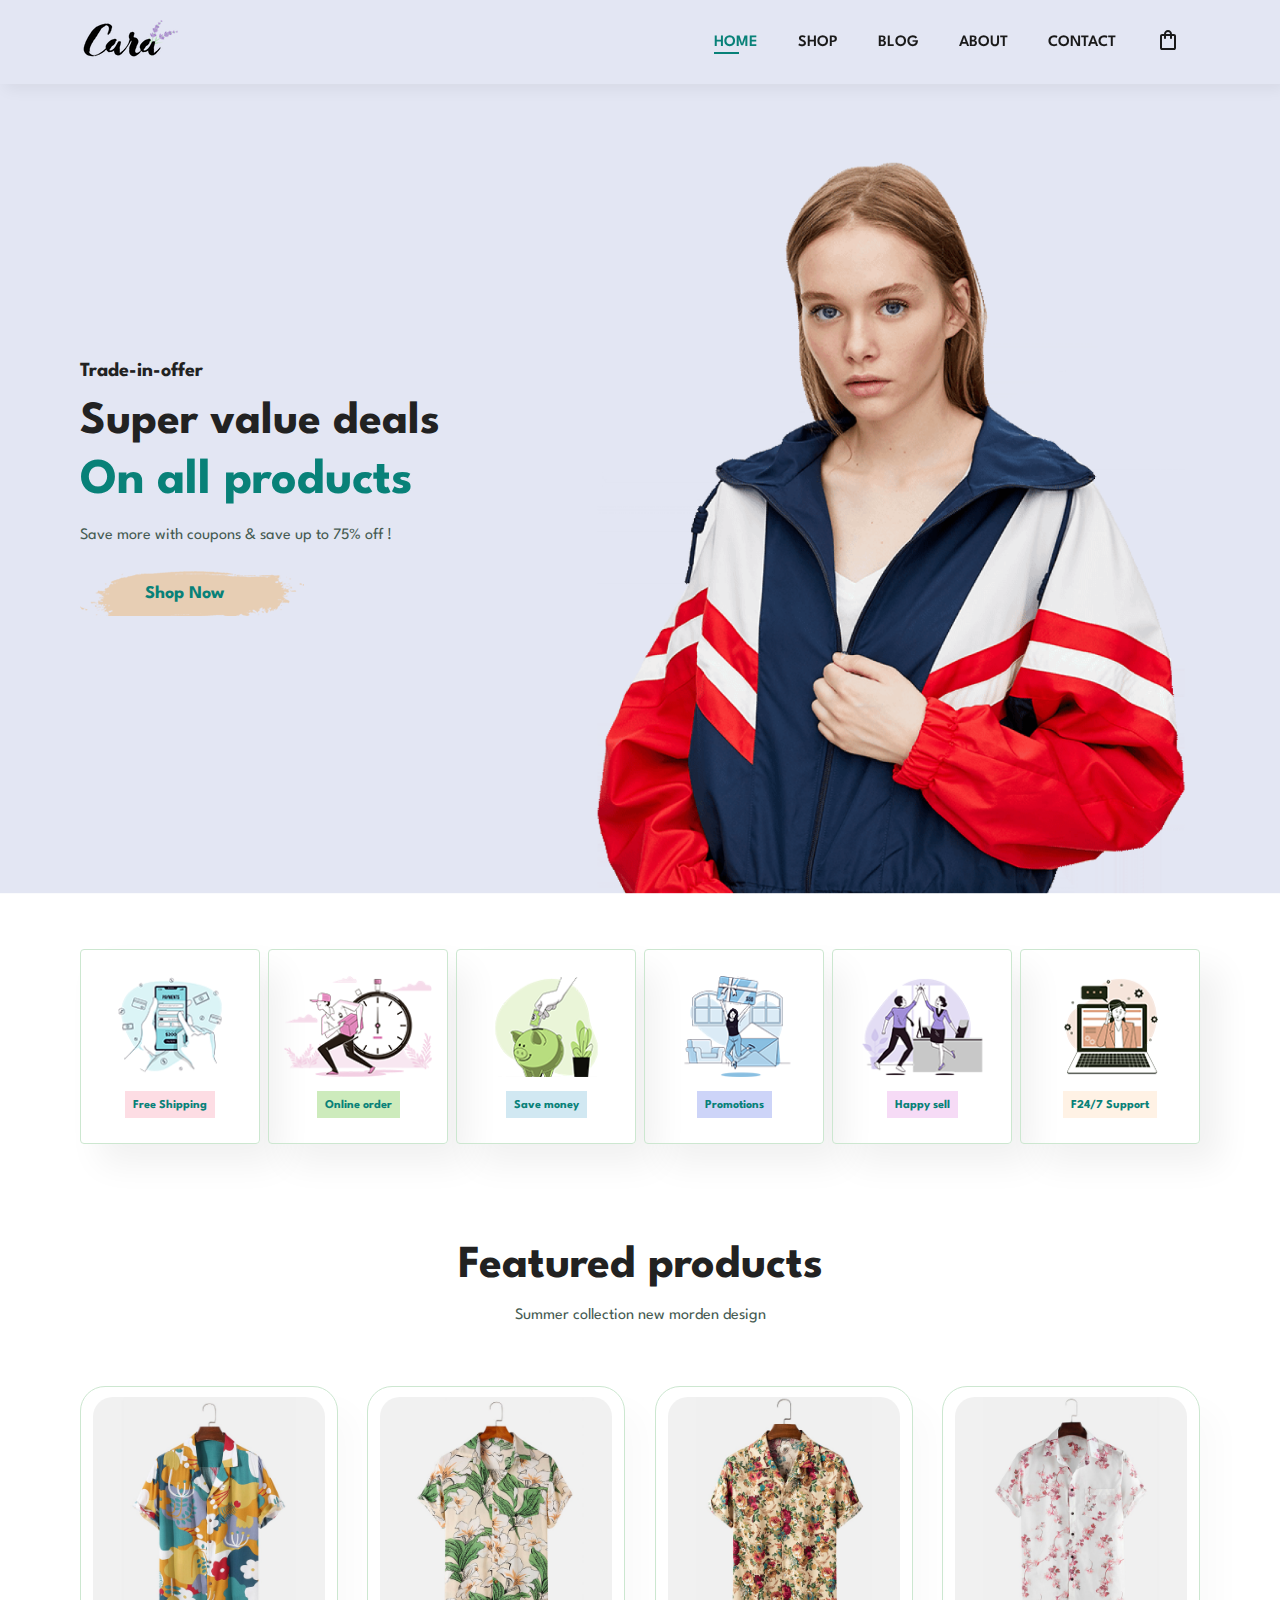
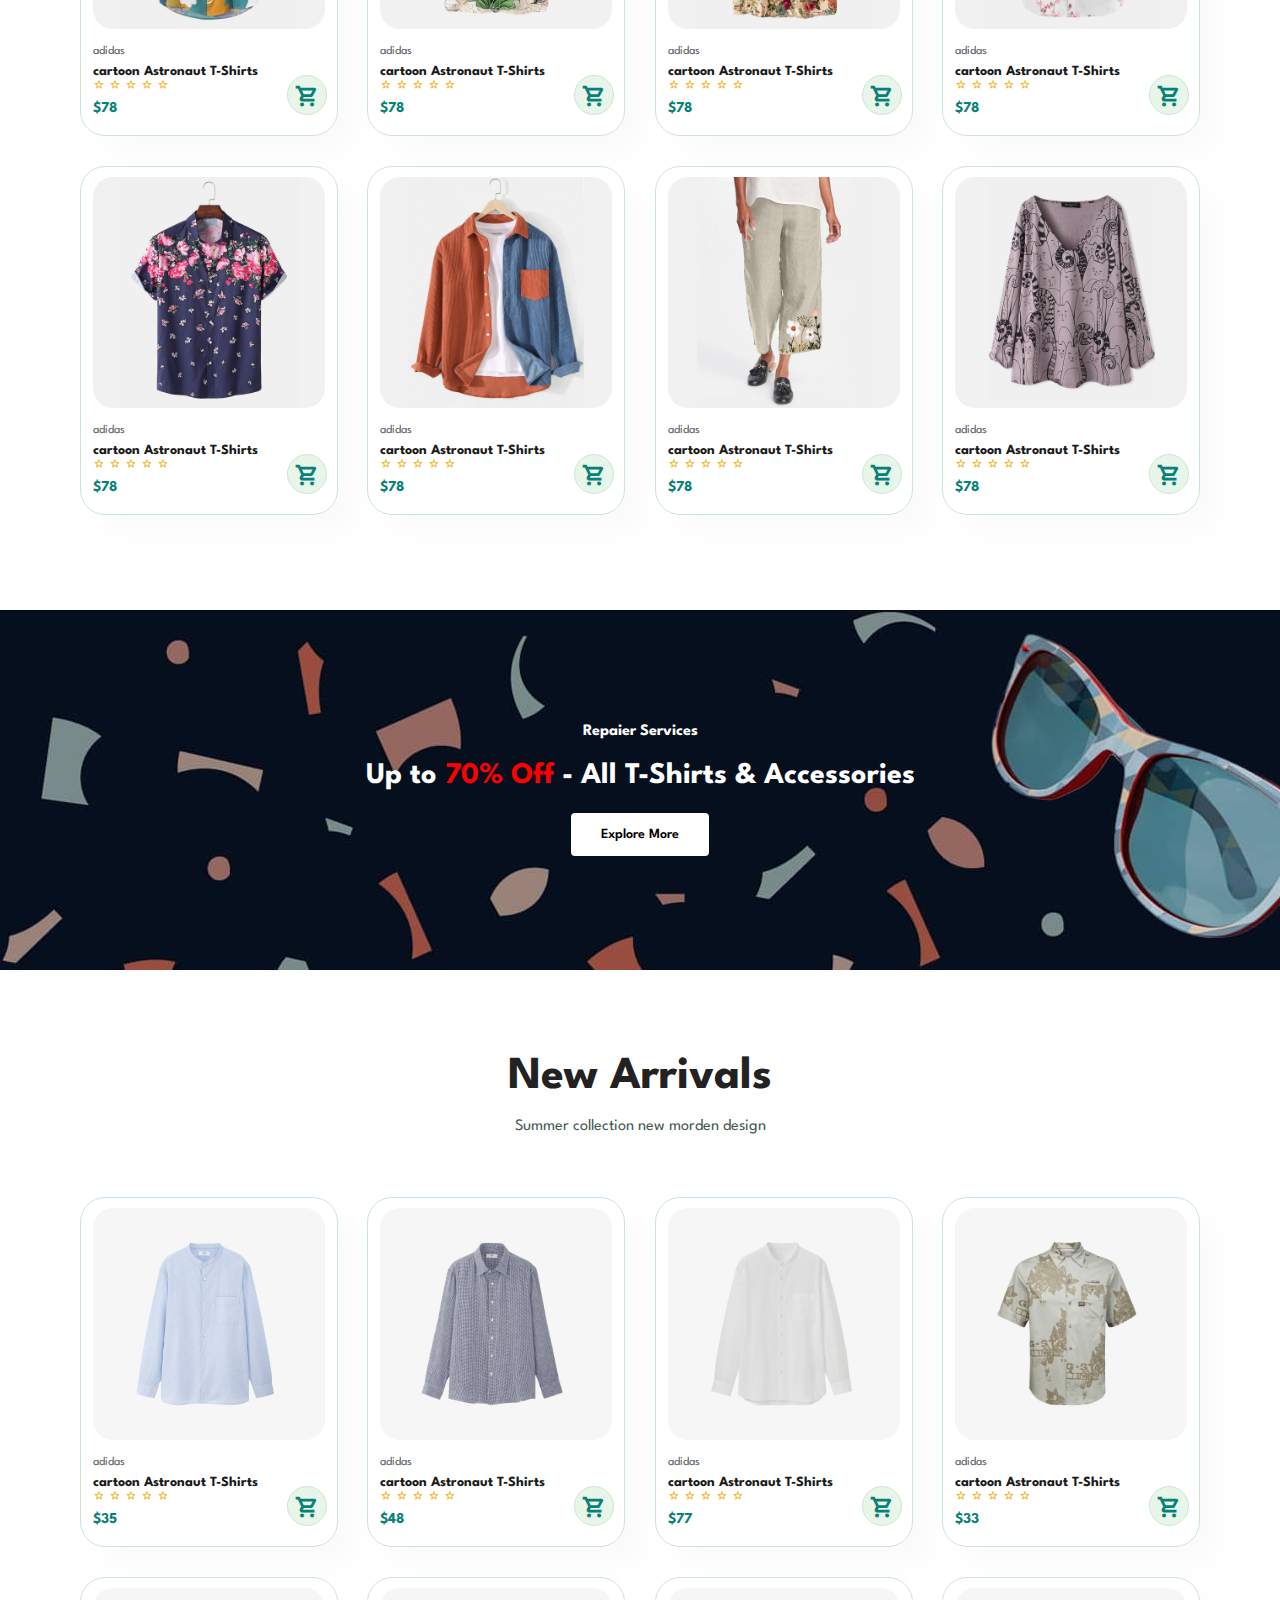
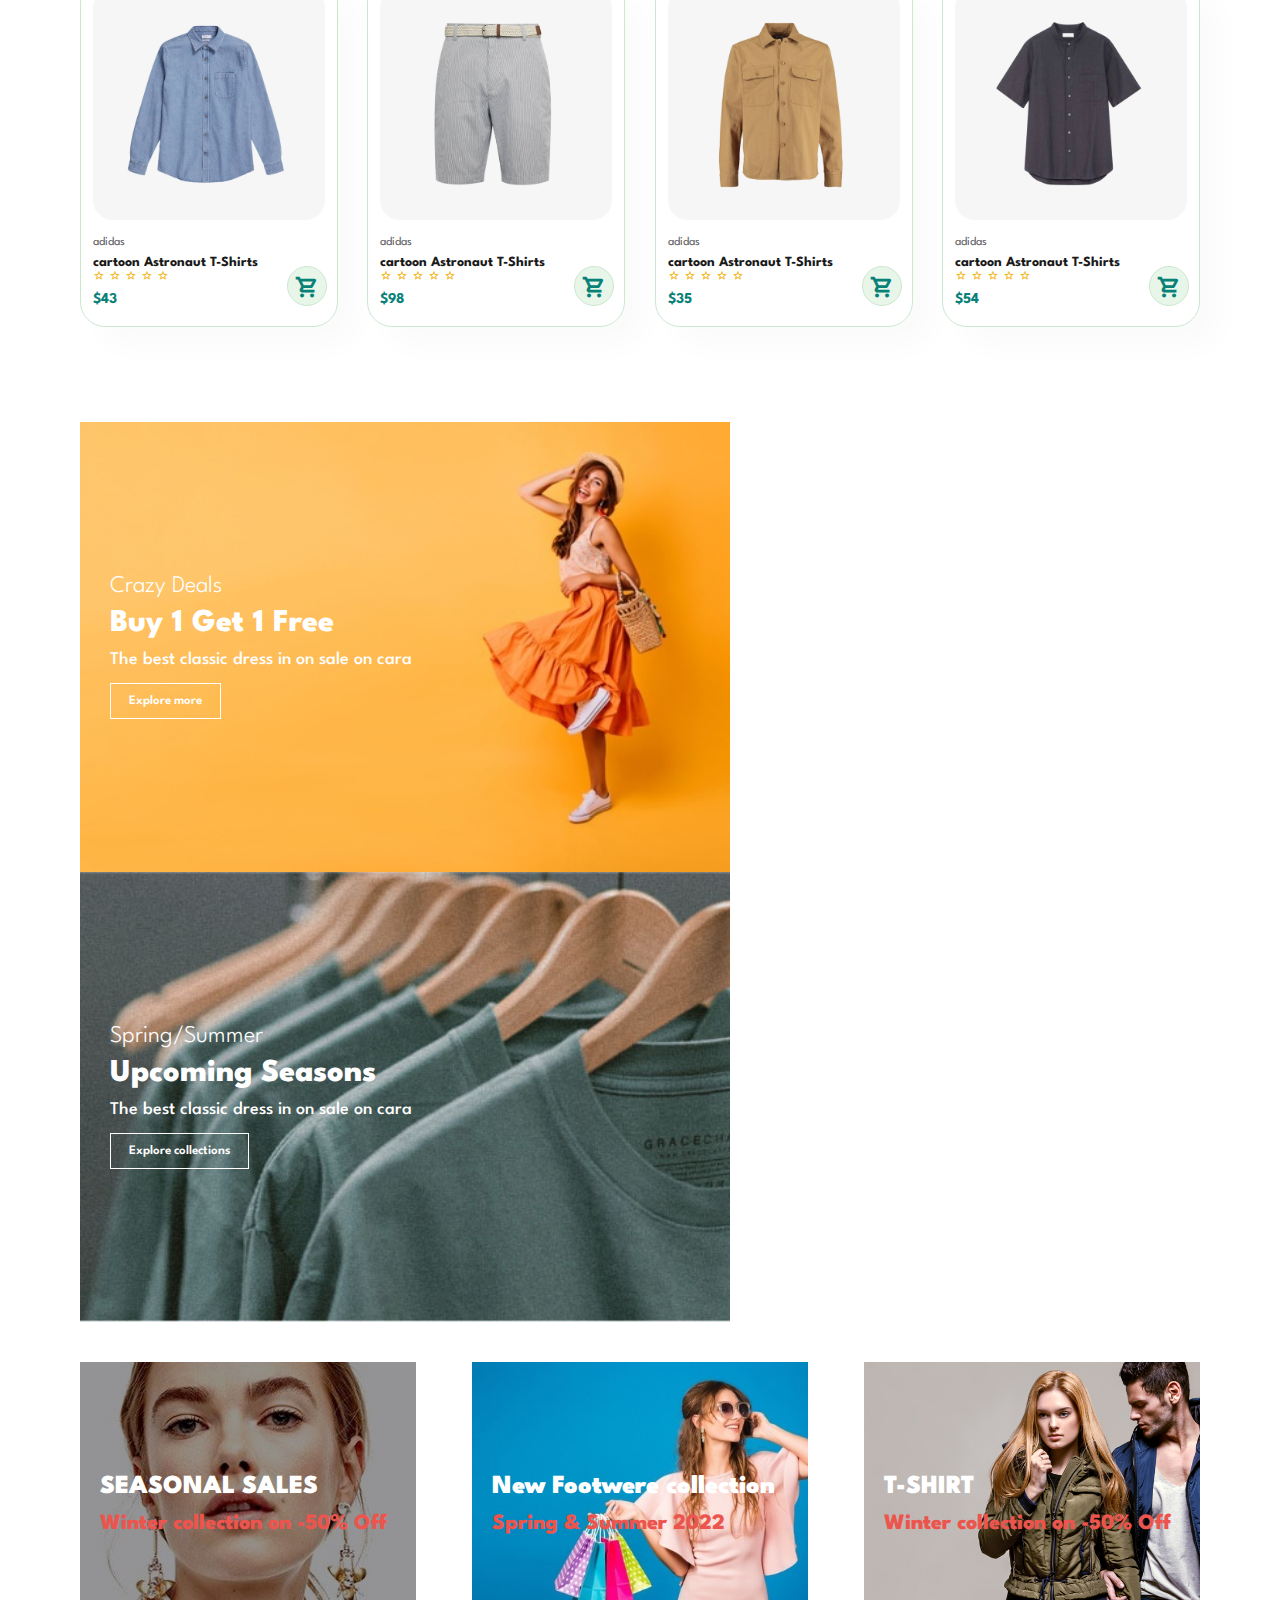
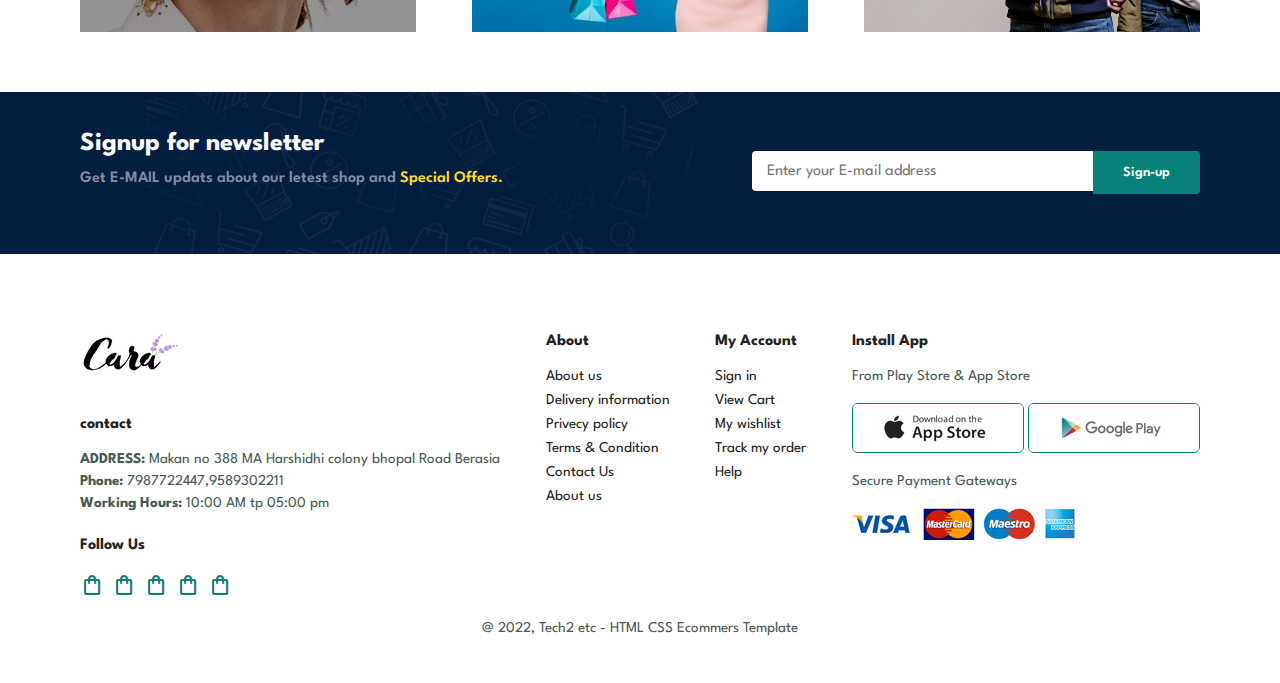
<file: index.html>
<!DOCTYPE html>
<html lang="en">

<head>
    <meta charset="UTF-8">
    <meta http-equiv="X-UA-Compatible" content="IE=edge">
    <meta name="viewport" content="width=device-width, initial-scale=1.0">
    <title>CARA || The E-commerce </title>


    <link rel="stylesheet"
        href="https://fonts.googleapis.com/css2?family=Material+Symbols+Outlined:opsz,wght,FILL,GRAD@48,400,0,0" />


    <link rel="stylesheet" href="responsive.css">
    <link rel="stylesheet" href="style.css">
</head>

<body>
    <!-- NAV BAR -->
    <section id="header">
        <a href="#"><img src="img/logo.png" alt=""></a>

        <div>
            <ul id="navbar">
                <li><a  class="active" href="index.html">HOME</a></li>
                <li><a href="shop.html ">SHOP</a></li>
                <li><a href="blog.html ">BLOG</a></li>
                <li><a href="about.html ">ABOUT</a></li>
                <li><a href="contact.html ">CONTACT</a></li>
                <li><a href="cart.html "><span class="material-symbols-outlined">
                            shopping_bag</span></a></li>
            </ul>
        </div>
        <!-- <div id="mobile">
            <span class="material-symbols-outlined">
                menu
                </span>
        </div> -->
        



    </section>
    <!-- MAIN FORNT PAGE -->
    <section id="hero">
        <h4>Trade-in-offer</h4>
        <h2>Super value deals</h2>
        <h1>On all products</h1>
        <p>Save more with coupons & save up to 75% off !</p>
        <button>Shop Now</button>

    </section>
    <!-- FEATURES  -->
    <section id="feature" class="section-p1">
        <div class="fe-box">
            <img src="img/features/f1.png" alt="">
            <h6>Free Shipping</h6>
        </div>
        <div class="fe-box">
            <img src="img/features/f2.png" alt="">
            <h6>Online order</h6>
        </div>
        <div class="fe-box">
            <img src="img/features/f3.png" alt="">
            <h6>Save money</h6>
        </div>
        <div class="fe-box">
            <img src="img/features/f4.png" alt="">
            <h6>Promotions</h6>
        </div>
        <div class="fe-box">
            <img src="img/features/f5.png" alt="">
            <h6>Happy sell</h6>
        </div>
        <div class="fe-box">
            <img src="img/features/f6.png" alt="">
            <h6>F24/7 Support</h6>
        </div>

    </section>
    <!-- products -->
    <section id="product1" class="section-p1">
        <h2>Featured products</h2>
        <p>Summer collection new morden design</p>
        <div class="pro-container">
            <div class="pro">
                <img src="img/products/f1.jpg" alt="">
                <div class="des">
                    <span>adidas</span>
                    <h5>cartoon Astronaut T-Shirts</h5>
                    <div class="stars">
                        <span class="material-symbols-outlined">
                            star
                        </span>
                        <span class="material-symbols-outlined">
                            star
                        </span>
                        <span class="material-symbols-outlined">
                            star
                        </span>
                        <span class="material-symbols-outlined">
                            star
                        </span>
                        <span class="material-symbols-outlined">
                            star
                        </span>
                    </div>
                    <h4>$78</h4>
                </div>
                <a href="#"><span class="material-symbols-outlined cart">
                        shopping_cart
                    </span></a>
            </div>
            <div class="pro">
                <img src="img/products/f2.jpg" alt="">
                <div class="des">
                    <span>adidas</span>
                    <h5>cartoon Astronaut T-Shirts</h5>
                    <div class="stars">
                        <span class="material-symbols-outlined">
                            star
                        </span>
                        <span class="material-symbols-outlined">
                            star
                        </span>
                        <span class="material-symbols-outlined">
                            star
                        </span>
                        <span class="material-symbols-outlined">
                            star
                        </span>
                        <span class="material-symbols-outlined">
                            star
                        </span>
                    </div>
                    <h4>$78</h4>
                </div>
                <a href="#"><span class="material-symbols-outlined cart">
                        shopping_cart
                    </span></a>
            </div>
            <div class="pro">
                <img src="img/products/f3.jpg" alt="">
                <div class="des">
                    <span>adidas</span>
                    <h5>cartoon Astronaut T-Shirts</h5>
                    <div class="stars">
                        <span class="material-symbols-outlined">
                            star
                        </span>
                        <span class="material-symbols-outlined">
                            star
                        </span>
                        <span class="material-symbols-outlined">
                            star
                        </span>
                        <span class="material-symbols-outlined">
                            star
                        </span>
                        <span class="material-symbols-outlined">
                            star
                        </span>
                    </div>
                    <h4>$78</h4>
                </div>
                <a href="#"><span class="material-symbols-outlined cart">
                        shopping_cart
                    </span></a>
            </div>
            <div class="pro">
                <img src="img/products/f4.jpg" alt="">
                <div class="des">
                    <span>adidas</span>
                    <h5>cartoon Astronaut T-Shirts</h5>
                    <div class="stars">
                        <span class="material-symbols-outlined">
                            star
                        </span>
                        <span class="material-symbols-outlined">
                            star
                        </span>
                        <span class="material-symbols-outlined">
                            star
                        </span>
                        <span class="material-symbols-outlined">
                            star
                        </span>
                        <span class="material-symbols-outlined">
                            star
                        </span>
                    </div>
                    <h4>$78</h4>
                </div>
                <a href="#"><span class="material-symbols-outlined cart">
                        shopping_cart
                    </span></a>
            </div>
            <div class="pro">
                <img src="img/products/f5.jpg" alt="">
                <div class="des">
                    <span>adidas</span>
                    <h5>cartoon Astronaut T-Shirts</h5>
                    <div class="stars">
                        <span class="material-symbols-outlined">
                            star
                        </span>
                        <span class="material-symbols-outlined">
                            star
                        </span>
                        <span class="material-symbols-outlined">
                            star
                        </span>
                        <span class="material-symbols-outlined">
                            star
                        </span>
                        <span class="material-symbols-outlined">
                            star
                        </span>
                    </div>
                    <h4>$78</h4>
                </div>
                <a href="#"><span class="material-symbols-outlined cart">
                        shopping_cart
                    </span></a>
            </div>
            <div class="pro">
                <img src="img/products/f6.jpg" alt="">
                <div class="des">
                    <span>adidas</span>
                    <h5>cartoon Astronaut T-Shirts</h5>
                    <div class="stars">
                        <span class="material-symbols-outlined">
                            star
                        </span>
                        <span class="material-symbols-outlined">
                            star
                        </span>
                        <span class="material-symbols-outlined">
                            star
                        </span>
                        <span class="material-symbols-outlined">
                            star
                        </span>
                        <span class="material-symbols-outlined">
                            star
                        </span>
                    </div>
                    <h4>$78</h4>
                </div>
                <a href="#"><span class="material-symbols-outlined cart">
                        shopping_cart
                    </span></a>
            </div>
            <div class="pro">
                <img src="img/products/f7.jpg" alt="">
                <div class="des">
                    <span>adidas</span>
                    <h5>cartoon Astronaut T-Shirts</h5>
                    <div class="stars">
                        <span class="material-symbols-outlined">
                            star
                        </span>
                        <span class="material-symbols-outlined">
                            star
                        </span>
                        <span class="material-symbols-outlined">
                            star
                        </span>
                        <span class="material-symbols-outlined">
                            star
                        </span>
                        <span class="material-symbols-outlined">
                            star
                        </span>
                    </div>
                    <h4>$78</h4>
                </div>
                <a href="#"><span class="material-symbols-outlined cart">
                        shopping_cart
                    </span></a>
            </div>
            <div class="pro">
                <img src="img/products/f8.jpg" alt="">
                <div class="des">
                    <span>adidas</span>
                    <h5>cartoon Astronaut T-Shirts</h5>
                    <div class="stars">
                        <span class="material-symbols-outlined">
                            star
                        </span>
                        <span class="material-symbols-outlined">
                            star
                        </span>
                        <span class="material-symbols-outlined">
                            star
                        </span>
                        <span class="material-symbols-outlined">
                            star
                        </span>
                        <span class="material-symbols-outlined">
                            star
                        </span>
                    </div>
                    <h4>$78</h4>
                </div>
                <a href="#"><span class="material-symbols-outlined cart">
                        shopping_cart
                    </span></a>
            </div>
        </div>
    </section>
    <!-- banner -->
    <section id="banner" class="section-m1">
        <h4>Repaier Services</h4>
        <h2>Up to <span>70% Off</span> - All T-Shirts & Accessories</h2>
        <button class="normal">Explore More</button>
    </section>
    <!-- New arrivel -->
    <section id="product1" class="section-p1">
        <h2>New Arrivals</h2>
        <p>Summer collection new morden design</p>
        <div class="pro-container">
            <div class="pro">
                <img src="img/products/n1.jpg" alt="">
                <div class="des">
                    <span>adidas</span>
                    <h5>cartoon Astronaut T-Shirts</h5>
                    <div class="stars">
                        <span class="material-symbols-outlined">
                            star
                        </span>
                        <span class="material-symbols-outlined">
                            star
                        </span>
                        <span class="material-symbols-outlined">
                            star
                        </span>
                        <span class="material-symbols-outlined">
                            star
                        </span>
                        <span class="material-symbols-outlined">
                            star
                        </span>
                    </div>
                    <h4>$35</h4>
                </div>
                <a href="#"><span class="material-symbols-outlined cart">
                        shopping_cart
                    </span></a>
            </div>
            <div class="pro">
                <img src="img/products/n2.jpg" alt="">
                <div class="des">
                    <span>adidas</span>
                    <h5>cartoon Astronaut T-Shirts</h5>
                    <div class="stars">
                        <span class="material-symbols-outlined">
                            star
                        </span>
                        <span class="material-symbols-outlined">
                            star
                        </span>
                        <span class="material-symbols-outlined">
                            star
                        </span>
                        <span class="material-symbols-outlined">
                            star
                        </span>
                        <span class="material-symbols-outlined">
                            star
                        </span>
                    </div>
                    <h4>$48</h4>
                </div>
                <a href="#"><span class="material-symbols-outlined cart">
                        shopping_cart
                    </span></a>
            </div>
            <div class="pro">
                <img src="img/products/n3.jpg" alt="">
                <div class="des">
                    <span>adidas</span>
                    <h5>cartoon Astronaut T-Shirts</h5>
                    <div class="stars">
                        <span class="material-symbols-outlined">
                            star
                        </span>
                        <span class="material-symbols-outlined">
                            star
                        </span>
                        <span class="material-symbols-outlined">
                            star
                        </span>
                        <span class="material-symbols-outlined">
                            star
                        </span>
                        <span class="material-symbols-outlined">
                            star
                        </span>
                    </div>
                    <h4>$77</h4>
                </div>
                <a href="#"><span class="material-symbols-outlined cart">
                        shopping_cart
                    </span></a>
            </div>
            <div class="pro">
                <img src="img/products/n4.jpg" alt="">
                <div class="des">
                    <span>adidas</span>
                    <h5>cartoon Astronaut T-Shirts</h5>
                    <div class="stars">
                        <span class="material-symbols-outlined">
                            star
                        </span>
                        <span class="material-symbols-outlined">
                            star
                        </span>
                        <span class="material-symbols-outlined">
                            star
                        </span>
                        <span class="material-symbols-outlined">
                            star
                        </span>
                        <span class="material-symbols-outlined">
                            star
                        </span>
                    </div>
                    <h4>$33</h4>
                </div>
                <a href="#"><span class="material-symbols-outlined cart">
                        shopping_cart
                    </span></a>
            </div>
            <div class="pro">
                <img src="img/products/n5.jpg" alt="">
                <div class="des">
                    <span>adidas</span>
                    <h5>cartoon Astronaut T-Shirts</h5>
                    <div class="stars">
                        <span class="material-symbols-outlined">
                            star
                        </span>
                        <span class="material-symbols-outlined">
                            star
                        </span>
                        <span class="material-symbols-outlined">
                            star
                        </span>
                        <span class="material-symbols-outlined">
                            star
                        </span>
                        <span class="material-symbols-outlined">
                            star
                        </span>
                    </div>
                    <h4>$43</h4>
                </div>
                <a href="#"><span class="material-symbols-outlined cart">
                        shopping_cart
                    </span></a>
            </div>
            <div class="pro">
                <img src="img/products/n6.jpg" alt="">
                <div class="des">
                    <span>adidas</span>
                    <h5>cartoon Astronaut T-Shirts</h5>
                    <div class="stars">
                        <span class="material-symbols-outlined">
                            star
                        </span>
                        <span class="material-symbols-outlined">
                            star
                        </span>
                        <span class="material-symbols-outlined">
                            star
                        </span>
                        <span class="material-symbols-outlined">
                            star
                        </span>
                        <span class="material-symbols-outlined">
                            star
                        </span>
                    </div>
                    <h4>$98</h4>
                </div>
                <a href="#"><span class="material-symbols-outlined cart">
                        shopping_cart
                    </span></a>
            </div>
            <div class="pro">
                <img src="img/products/n7.jpg" alt="">
                <div class="des">
                    <span>adidas</span>
                    <h5>cartoon Astronaut T-Shirts</h5>
                    <div class="stars">
                        <span class="material-symbols-outlined">
                            star
                        </span>
                        <span class="material-symbols-outlined">
                            star
                        </span>
                        <span class="material-symbols-outlined">
                            star
                        </span>
                        <span class="material-symbols-outlined">
                            star
                        </span>
                        <span class="material-symbols-outlined">
                            star
                        </span>
                    </div>
                    <h4>$35</h4>
                </div>
                <a href="#"><span class="material-symbols-outlined cart">
                        shopping_cart
                    </span></a>
            </div>
            <div class="pro">
                <img src="img/products/n8.jpg" alt="">
                <div class="des">
                    <span>adidas</span>
                    <h5>cartoon Astronaut T-Shirts</h5>
                    <div class="stars">
                        <span class="material-symbols-outlined">
                            star
                        </span>
                        <span class="material-symbols-outlined">
                            star
                        </span>
                        <span class="material-symbols-outlined">
                            star
                        </span>
                        <span class="material-symbols-outlined">
                            star
                        </span>
                        <span class="material-symbols-outlined">
                            star
                        </span>
                    </div>
                    <h4>$54</h4>
                </div>
                <a href="#"><span class="material-symbols-outlined cart">
                        shopping_cart
                    </span></a>
            </div>
        </div>
    </section>
    <!-- call to action banner -->
    <section id="sm-banner" class="section-p1">
        <div class="banner-box">
            <h4>Crazy Deals</h4>
            <h2>Buy 1 Get 1 Free </h2>
            <span>The best classic dress in on sale on cara</span>
            <button class="white">Explore more</button>
        </div>
        <div class="banner-box  banner-box2">
            <h4>Spring/Summer</h4>
            <h2>Upcoming Seasons </h2>
            <span>The best classic dress in on sale on cara</span>
            <button class="white">Explore collections</button>
        </div>


    </section>

    <!-- text banner -->
    <section id="banner3">
        <div class="banner-box">
            <h2>SEASONAL SALES</h2>
            <H3>Winter collection on -50% Off</H3>
        </div>
        <div class="banner-box banner-box2 ">
            <h2>New Footwere collection</h2>
            <H3>Spring & Summer 2022</H3>
        </div>
        <div class="banner-box banner-box3 ">
            <h2>T-SHIRT</h2>
            <H3>Winter collection on -50% Off</H3>
        </div>
    </section>

    <!-- News latter -->
    <section id="newsletter" class="section-p1 section-m1">
        <div class="newstext">
            <h4>Signup for newsletter</h4>
            <p>Get E-MAIL updats about our letest shop and <span>Special Offers.</span></p>
        </div>
        <div class="form">
            <input type="text" placeholder="Enter your E-mail address ">
            <button class="normal">Sign-up</button>
        </div>
    </section>
    <!-- footer     -->
    <Footer class="section-p1 section-m1">
        <div class="col  ">
            <a href=""><img class="logo" src="img/logo.png" alt=""></a>
            <h4>contact</h4>
            <p><strong>ADDRESS:</strong> Makan no 388 MA Harshidhi colony bhopal Road Berasia</p>
            <p><strong>Phone:</strong> 7987722447,9589302211</p>
            <p><strong>Working Hours:</strong> 10:00 AM tp 05:00 pm</p>
            <div class="follow">
                <h4>Follow Us</h4>
                <div class="icon">
                    <span class="material-symbols-outlined">
                        shopping_bag</span>
                    <span class="material-symbols-outlined">
                        shopping_bag</span>
                    <span class="material-symbols-outlined">
                        shopping_bag</span>
                    <span class="material-symbols-outlined">
                        shopping_bag</span>
                    <span class="material-symbols-outlined">
                        shopping_bag</span>
                </div>
            </div>
        </div>
        <div class="col"> 
            <h4>About</h4>
            <a href="#">About us</a>
            <a href="#">Delivery information</a>
            <a href="#">Privecy policy</a>
            <a href="#">Terms & Condition</a>
            <a href="#">Contact Us</a>
            <a href="#">About us</a>
        </div>
        <div class="col"> 
            <h4>My Account</h4>
            <a href="#">Sign in </a>
            <a href="#">View Cart</a>
            <a href="#">My wishlist</a>
            <a href="#">Track my order</a>
            <a href="#">Help</a>
            
        </div>

        <div class="col install"> 
            <h4>Install App</h4>
            <p>From Play Store &  App Store</p>
            <div class="row">
                <img src="img/pay/app.jpg" alt="">
                <img src="img/pay/play.jpg" alt="">

            </div>
            <p>Secure Payment Gateways</p>
            <img src="img/pay/pay.png" alt="">
        </div>
        <div class="copyright">
            <p>@ 2022, Tech2  etc - HTML CSS Ecommers Template</p>
        </div>
    </Footer>
</body>

</html>
</file>
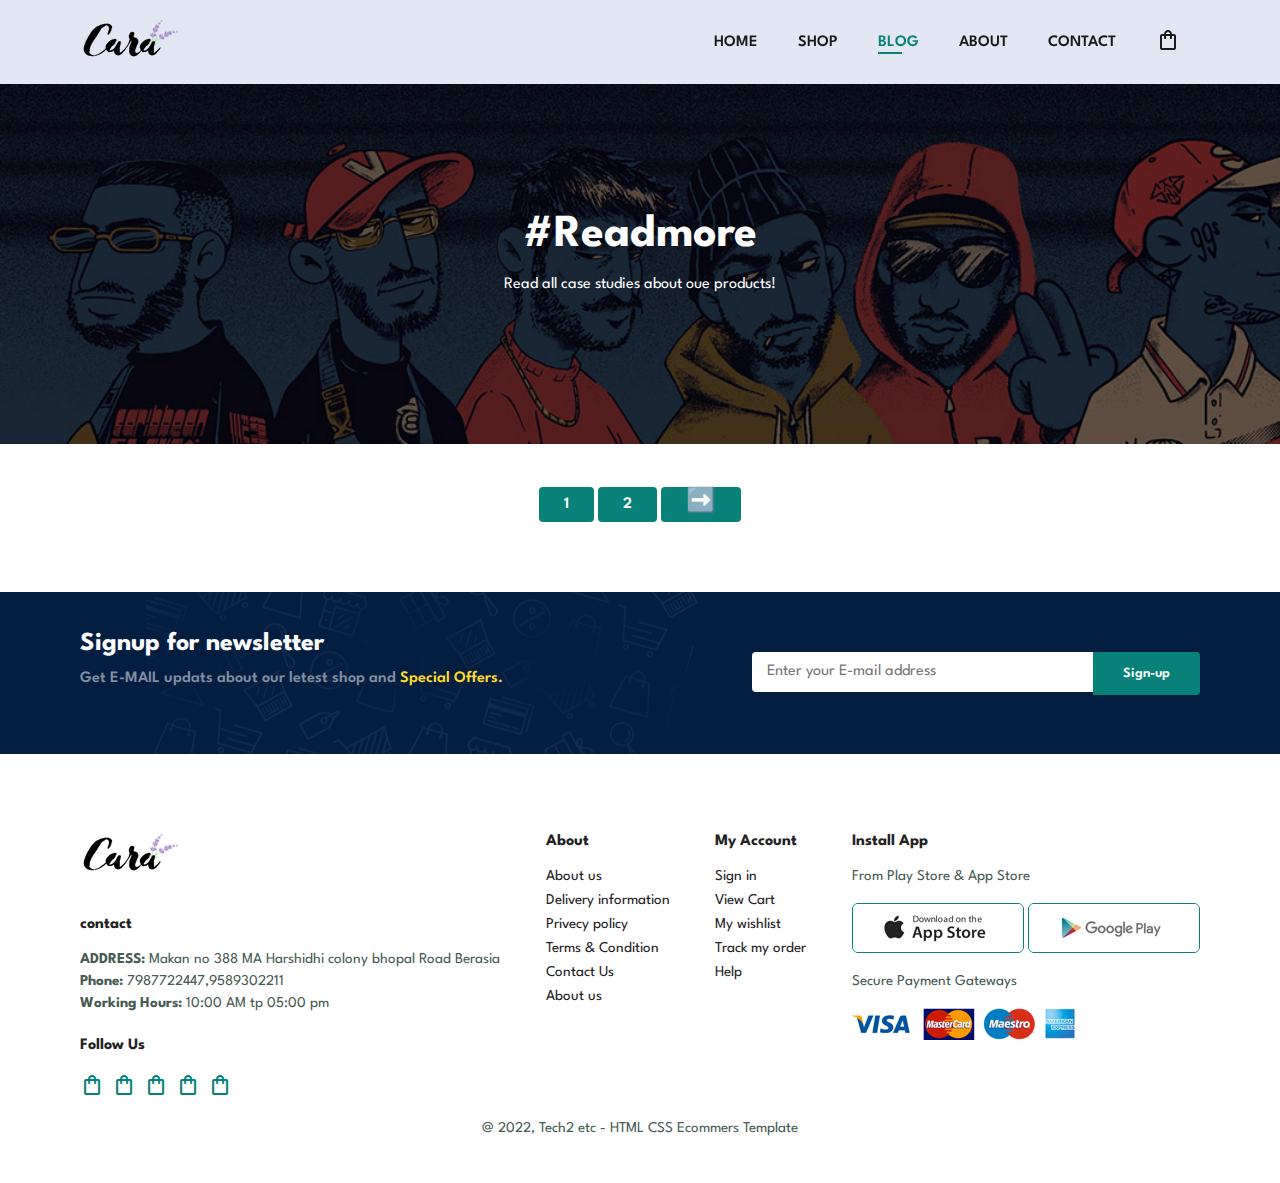
<file: blog.html>
<!DOCTYPE html>
<html lang="en">

<head>
    <meta charset="UTF-8">
    <meta http-equiv="X-UA-Compatible" content="IE=edge">
    <meta name="viewport" content="width=device-width, initial-scale=1.0">
    <title>CARA || The E-commerce </title>


    <link rel="stylesheet"
        href="https://fonts.googleapis.com/css2?family=Material+Symbols+Outlined:opsz,wght,FILL,GRAD@48,400,0,0" />


    <link rel="stylesheet" href="responsive.css">
    <link rel="stylesheet" href="style.css">
</head>

<body>
    <!-- NAV BAR -->
    <section id="header">
        <a href="#"><img src="img/logo.png" alt=""></a>

        <div>
            <ul id="navbar">
                <li><a  href="index.html">HOME</a></li>
                <li><a  href="shop.html">SHOP</a></li>
                <li><a class="active" href="blog.html">BLOG</a></li>
                <li><a href="about.html">ABOUT</a></li>
                <li><a href="contact.html">CONTACT</a></li>
                <li><a href="cart.html"><span class="material-symbols-outlined">
                            shopping_bag</span></a></li>
            </ul>
        </div>
        <!-- <div id="mobile">
            <span class="material-symbols-outlined">
                menu
                </span>
        </div> -->
        



    </section>
    <!-- MAIN FORNT PAGE -->
    <section id="page-header" class="blog-header">
        
        <h2>#Readmore</h2>
       
        <p>Read all case studies about oue products!</p>
       

    </section>
  

    <section id="pagenation" class="section-p1" >
        <a href="#">1</a>
        <a href="#">2</a>
        <a href="#" class="left"><span class="material-symbols-outlined">
           ➡️
            </span></a>
    </section>

    <!-- News latter -->
    <section id="newsletter" class="section-p1 section-m1">
        <div class="newstext">
            <h4>Signup for newsletter</h4>
            <p>Get E-MAIL updats about our letest shop and <span>Special Offers.</span></p>
        </div>
        <div class="form">
            <input type="text" placeholder="Enter your E-mail address ">
            <button class="normal">Sign-up</button>
        </div>
    </section>
    <!-- footer     -->
    <Footer class="section-p1 section-m1">
        <div class="col  ">
            <a href=""><img class="logo" src="img/logo.png" alt=""></a>
            <h4>contact</h4>
            <p><strong>ADDRESS:</strong> Makan no 388 MA Harshidhi colony bhopal Road Berasia</p>
            <p><strong>Phone:</strong> 7987722447,9589302211</p>
            <p><strong>Working Hours:</strong> 10:00 AM tp 05:00 pm</p>
            <div class="follow">
                <h4>Follow Us</h4>
                <div class="icon">
                    <span class="material-symbols-outlined">
                        shopping_bag</span>
                    <span class="material-symbols-outlined">
                        shopping_bag</span>
                    <span class="material-symbols-outlined">
                        shopping_bag</span>
                    <span class="material-symbols-outlined">
                        shopping_bag</span>
                    <span class="material-symbols-outlined">
                        shopping_bag</span>
                </div>
            </div>
        </div>
        <div class="col"> 
            <h4>About</h4>
            <a href="#">About us</a>
            <a href="#">Delivery information</a>
            <a href="#">Privecy policy</a>
            <a href="#">Terms & Condition</a>
            <a href="#">Contact Us</a>
            <a href="#">About us</a>
        </div>
        <div class="col"> 
            <h4>My Account</h4>
            <a href="#">Sign in </a>
            <a href="#">View Cart</a>
            <a href="#">My wishlist</a>
            <a href="#">Track my order</a>
            <a href="#">Help</a>
            
        </div>

        <div class="col install"> 
            <h4>Install App</h4>
            <p>From Play Store &  App Store</p>
            <div class="row">
                <img src="img/pay/app.jpg" alt="">
                <img src="img/pay/play.jpg" alt="">

            </div>
            <p>Secure Payment Gateways</p>
            <img src="img/pay/pay.png" alt="">
        </div>
        <div class="copyright">
            <p>@ 2022, Tech2  etc - HTML CSS Ecommers Template</p>
        </div>
    </Footer>
</body>

</html>
</file>
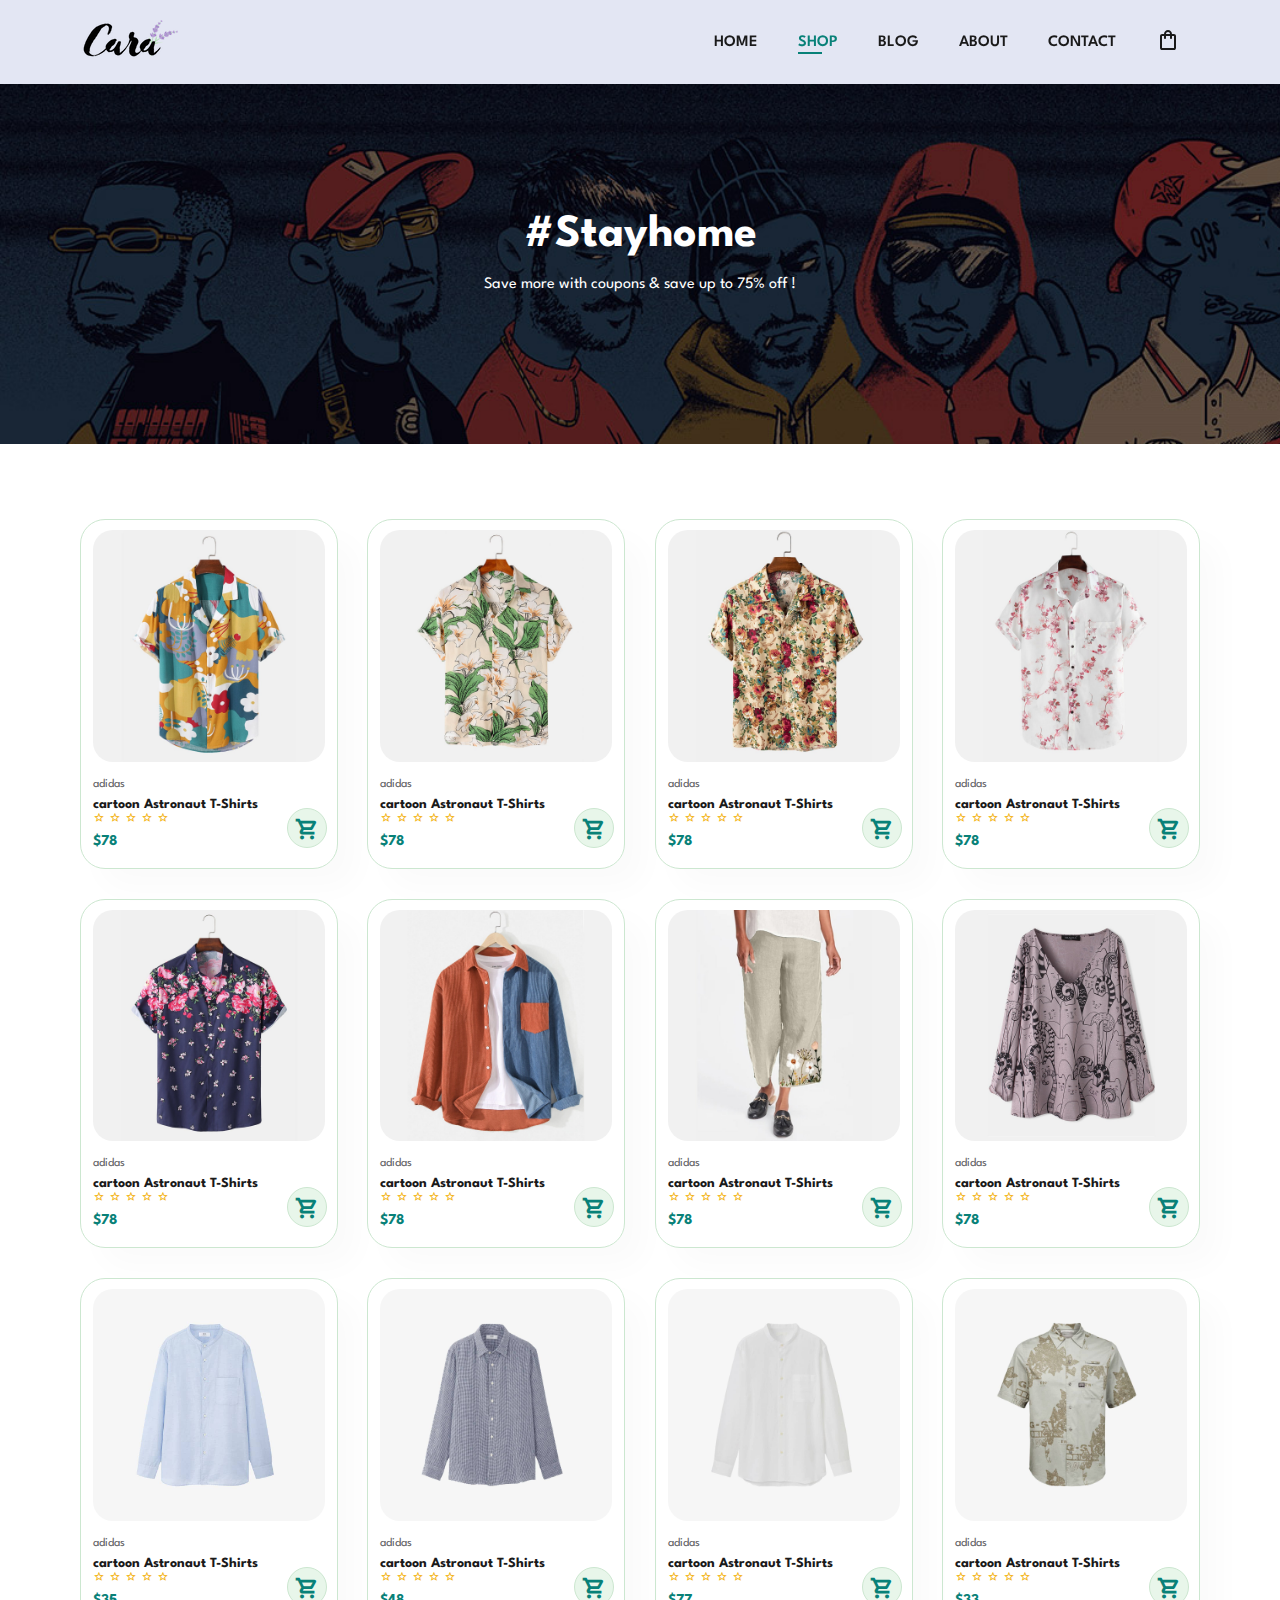
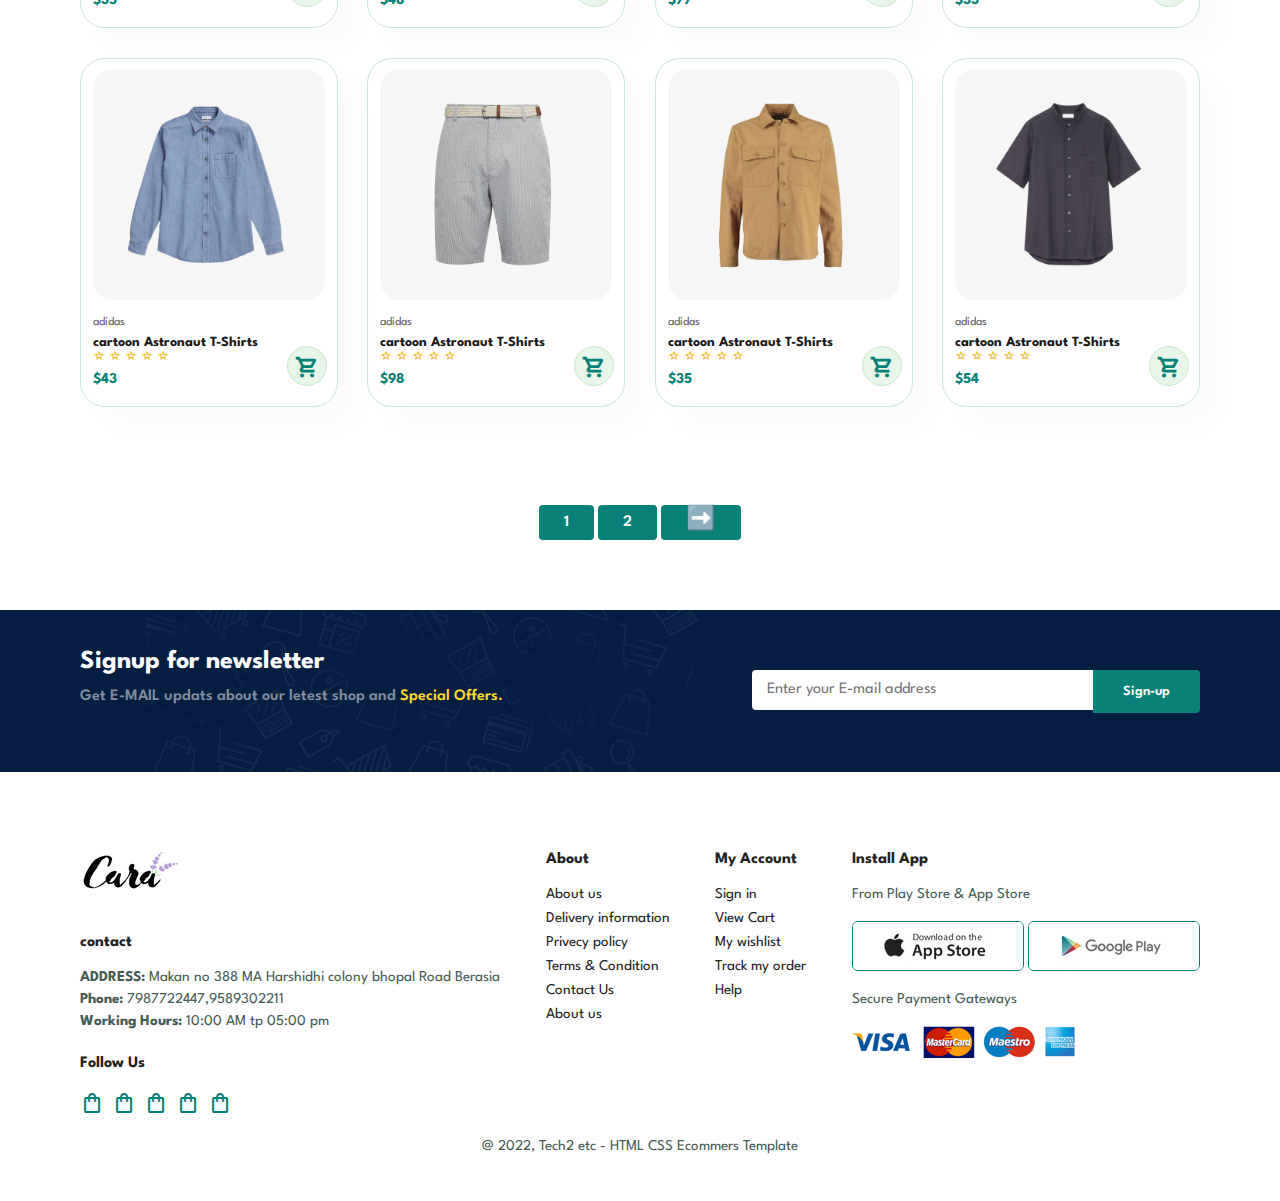
<file: Shop.html>
<!DOCTYPE html>
<html lang="en">

<head>
    <meta charset="UTF-8">
    <meta http-equiv="X-UA-Compatible" content="IE=edge">
    <meta name="viewport" content="width=device-width, initial-scale=1.0">
    <title>CARA || The E-commerce </title>


    <link rel="stylesheet"
        href="https://fonts.googleapis.com/css2?family=Material+Symbols+Outlined:opsz,wght,FILL,GRAD@48,400,0,0" />


    <link rel="stylesheet" href="responsive.css">
    <link rel="stylesheet" href="style.css">
</head>

<body>
    <!-- NAV BAR -->
    <section id="header">
        <a href="#"><img src="img/logo.png" alt=""></a>

        <div>
            <ul id="navbar">
                <li><a  href="index.html">HOME</a></li>
                <li><a class="active" href="shop.html">SHOP</a></li>
                <li><a href="blog.html">BLOG</a></li>
                <li><a href="about.html">ABOUT</a></li>
                <li><a href="contact.html">CONTACT</a></li>
                <li><a href="cart.html"><span class="material-symbols-outlined">
                            shopping_bag</span></a></li>
            </ul>
        </div>
        <!-- <div id="mobile">
            <span class="material-symbols-outlined">
                menu
                </span>
        </div> -->
        



    </section>
    <!-- MAIN FORNT PAGE -->
    <section id="page-header">
        
        <h2>#Stayhome</h2>
       
        <p>Save more with coupons & save up to 75% off !</p>
       

    </section>
    <!-- products -->
    <section id="product1" class="section-p1">
        <div class="pro-container">
            <div class="pro" onclick="window.location.href='sproduct.html';">
                <img src="img/products/f1.jpg" alt="">
                <div class="des">
                    <span>adidas</span>
                    <h5>cartoon Astronaut T-Shirts</h5>
                    <div class="stars">
                        <span class="material-symbols-outlined">
                            star
                        </span>
                        <span class="material-symbols-outlined">
                            star
                        </span>
                        <span class="material-symbols-outlined">
                            star
                        </span>
                        <span class="material-symbols-outlined">
                            star
                        </span>
                        <span class="material-symbols-outlined">
                            star
                        </span>
                    </div>
                    <h4>$78</h4>
                </div>
                <a href="#"><span class="material-symbols-outlined cart">
                        shopping_cart
                    </span></a>
            </div>
            <div class="pro">
                <img src="img/products/f2.jpg" alt="">
                <div class="des">
                    <span>adidas</span>
                    <h5>cartoon Astronaut T-Shirts</h5>
                    <div class="stars">
                        <span class="material-symbols-outlined">
                            star
                        </span>
                        <span class="material-symbols-outlined">
                            star
                        </span>
                        <span class="material-symbols-outlined">
                            star
                        </span>
                        <span class="material-symbols-outlined">
                            star
                        </span>
                        <span class="material-symbols-outlined">
                            star
                        </span>
                    </div>
                    <h4>$78</h4>
                </div>
                <a href="#"><span class="material-symbols-outlined cart">
                        shopping_cart
                    </span></a>
            </div>
            <div class="pro">
                <img src="img/products/f3.jpg" alt="">
                <div class="des">
                    <span>adidas</span>
                    <h5>cartoon Astronaut T-Shirts</h5>
                    <div class="stars">
                        <span class="material-symbols-outlined">
                            star
                        </span>
                        <span class="material-symbols-outlined">
                            star
                        </span>
                        <span class="material-symbols-outlined">
                            star
                        </span>
                        <span class="material-symbols-outlined">
                            star
                        </span>
                        <span class="material-symbols-outlined">
                            star
                        </span>
                    </div>
                    <h4>$78</h4>
                </div>
                <a href="#"><span class="material-symbols-outlined cart">
                        shopping_cart
                    </span></a>
            </div>
            <div class="pro">
                <img src="img/products/f4.jpg" alt="">
                <div class="des">
                    <span>adidas</span>
                    <h5>cartoon Astronaut T-Shirts</h5>
                    <div class="stars">
                        <span class="material-symbols-outlined">
                            star
                        </span>
                        <span class="material-symbols-outlined">
                            star
                        </span>
                        <span class="material-symbols-outlined">
                            star
                        </span>
                        <span class="material-symbols-outlined">
                            star
                        </span>
                        <span class="material-symbols-outlined">
                            star
                        </span>
                    </div>
                    <h4>$78</h4>
                </div>
                <a href="#"><span class="material-symbols-outlined cart">
                        shopping_cart
                    </span></a>
            </div>
            <div class="pro">
                <img src="img/products/f5.jpg" alt="">
                <div class="des">
                    <span>adidas</span>
                    <h5>cartoon Astronaut T-Shirts</h5>
                    <div class="stars">
                        <span class="material-symbols-outlined">
                            star
                        </span>
                        <span class="material-symbols-outlined">
                            star
                        </span>
                        <span class="material-symbols-outlined">
                            star
                        </span>
                        <span class="material-symbols-outlined">
                            star
                        </span>
                        <span class="material-symbols-outlined">
                            star
                        </span>
                    </div>
                    <h4>$78</h4>
                </div>
                <a href="#"><span class="material-symbols-outlined cart">
                        shopping_cart
                    </span></a>
            </div>
            <div class="pro">
                <img src="img/products/f6.jpg" alt="">
                <div class="des">
                    <span>adidas</span>
                    <h5>cartoon Astronaut T-Shirts</h5>
                    <div class="stars">
                        <span class="material-symbols-outlined">
                            star
                        </span>
                        <span class="material-symbols-outlined">
                            star
                        </span>
                        <span class="material-symbols-outlined">
                            star
                        </span>
                        <span class="material-symbols-outlined">
                            star
                        </span>
                        <span class="material-symbols-outlined">
                            star
                        </span>
                    </div>
                    <h4>$78</h4>
                </div>
                <a href="#"><span class="material-symbols-outlined cart">
                        shopping_cart
                    </span></a>
            </div>
            <div class="pro">
                <img src="img/products/f7.jpg" alt="">
                <div class="des">
                    <span>adidas</span>
                    <h5>cartoon Astronaut T-Shirts</h5>
                    <div class="stars">
                        <span class="material-symbols-outlined">
                            star
                        </span>
                        <span class="material-symbols-outlined">
                            star
                        </span>
                        <span class="material-symbols-outlined">
                            star
                        </span>
                        <span class="material-symbols-outlined">
                            star
                        </span>
                        <span class="material-symbols-outlined">
                            star
                        </span>
                    </div>
                    <h4>$78</h4>
                </div>
                <a href="#"><span class="material-symbols-outlined cart">
                        shopping_cart
                    </span></a>
            </div>
            <div class="pro">
                <img src="img/products/f8.jpg" alt="">
                <div class="des">
                    <span>adidas</span>
                    <h5>cartoon Astronaut T-Shirts</h5>
                    <div class="stars">
                        <span class="material-symbols-outlined">
                            star
                        </span>
                        <span class="material-symbols-outlined">
                            star
                        </span>
                        <span class="material-symbols-outlined">
                            star
                        </span>
                        <span class="material-symbols-outlined">
                            star
                        </span>
                        <span class="material-symbols-outlined">
                            star
                        </span>
                    </div>
                    <h4>$78</h4>
                </div>
                <a href="#"><span class="material-symbols-outlined cart">
                        shopping_cart
                    </span></a>
            </div>
       
            <div class="pro">
                <img src="img/products/n1.jpg" alt="">
                <div class="des">
                    <span>adidas</span>
                    <h5>cartoon Astronaut T-Shirts</h5>
                    <div class="stars">
                        <span class="material-symbols-outlined">
                            star
                        </span>
                        <span class="material-symbols-outlined">
                            star
                        </span>
                        <span class="material-symbols-outlined">
                            star
                        </span>
                        <span class="material-symbols-outlined">
                            star
                        </span>
                        <span class="material-symbols-outlined">
                            star
                        </span>
                    </div>
                    <h4>$35</h4>
                </div>
                <a href="#"><span class="material-symbols-outlined cart">
                        shopping_cart
                    </span></a>
            </div>
            <div class="pro">
                <img src="img/products/n2.jpg" alt="">
                <div class="des">
                    <span>adidas</span>
                    <h5>cartoon Astronaut T-Shirts</h5>
                    <div class="stars">
                        <span class="material-symbols-outlined">
                            star
                        </span>
                        <span class="material-symbols-outlined">
                            star
                        </span>
                        <span class="material-symbols-outlined">
                            star
                        </span>
                        <span class="material-symbols-outlined">
                            star
                        </span>
                        <span class="material-symbols-outlined">
                            star
                        </span>
                    </div>
                    <h4>$48</h4>
                </div>
                <a href="#"><span class="material-symbols-outlined cart">
                        shopping_cart
                    </span></a>
            </div>
            <div class="pro">
                <img src="img/products/n3.jpg" alt="">
                <div class="des">
                    <span>adidas</span>
                    <h5>cartoon Astronaut T-Shirts</h5>
                    <div class="stars">
                        <span class="material-symbols-outlined">
                            star
                        </span>
                        <span class="material-symbols-outlined">
                            star
                        </span>
                        <span class="material-symbols-outlined">
                            star
                        </span>
                        <span class="material-symbols-outlined">
                            star
                        </span>
                        <span class="material-symbols-outlined">
                            star
                        </span>
                    </div>
                    <h4>$77</h4>
                </div>
                <a href="#"><span class="material-symbols-outlined cart">
                        shopping_cart
                    </span></a>
            </div>
            <div class="pro">
                <img src="img/products/n4.jpg" alt="">
                <div class="des">
                    <span>adidas</span>
                    <h5>cartoon Astronaut T-Shirts</h5>
                    <div class="stars">
                        <span class="material-symbols-outlined">
                            star
                        </span>
                        <span class="material-symbols-outlined">
                            star
                        </span>
                        <span class="material-symbols-outlined">
                            star
                        </span>
                        <span class="material-symbols-outlined">
                            star
                        </span>
                        <span class="material-symbols-outlined">
                            star
                        </span>
                    </div>
                    <h4>$33</h4>
                </div>
                <a href="#"><span class="material-symbols-outlined cart">
                        shopping_cart
                    </span></a>
            </div>
            <div class="pro">
                <img src="img/products/n5.jpg" alt="">
                <div class="des">
                    <span>adidas</span>
                    <h5>cartoon Astronaut T-Shirts</h5>
                    <div class="stars">
                        <span class="material-symbols-outlined">
                            star
                        </span>
                        <span class="material-symbols-outlined">
                            star
                        </span>
                        <span class="material-symbols-outlined">
                            star
                        </span>
                        <span class="material-symbols-outlined">
                            star
                        </span>
                        <span class="material-symbols-outlined">
                            star
                        </span>
                    </div>
                    <h4>$43</h4>
                </div>
                <a href="#"><span class="material-symbols-outlined cart">
                        shopping_cart
                    </span></a>
            </div>
            <div class="pro">
                <img src="img/products/n6.jpg" alt="">
                <div class="des">
                    <span>adidas</span>
                    <h5>cartoon Astronaut T-Shirts</h5>
                    <div class="stars">
                        <span class="material-symbols-outlined">
                            star
                        </span>
                        <span class="material-symbols-outlined">
                            star
                        </span>
                        <span class="material-symbols-outlined">
                            star
                        </span>
                        <span class="material-symbols-outlined">
                            star
                        </span>
                        <span class="material-symbols-outlined">
                            star
                        </span>
                    </div>
                    <h4>$98</h4>
                </div>
                <a href="#"><span class="material-symbols-outlined cart">
                        shopping_cart
                    </span></a>
            </div>
            <div class="pro">
                <img src="img/products/n7.jpg" alt="">
                <div class="des">
                    <span>adidas</span>
                    <h5>cartoon Astronaut T-Shirts</h5>
                    <div class="stars">
                        <span class="material-symbols-outlined">
                            star
                        </span>
                        <span class="material-symbols-outlined">
                            star
                        </span>
                        <span class="material-symbols-outlined">
                            star
                        </span>
                        <span class="material-symbols-outlined">
                            star
                        </span>
                        <span class="material-symbols-outlined">
                            star
                        </span>
                    </div>
                    <h4>$35</h4>
                </div>
                <a href="#"><span class="material-symbols-outlined cart">
                        shopping_cart
                    </span></a>
            </div>
            <div class="pro">
                <img src="img/products/n8.jpg" alt="">
                <div class="des">
                    <span>adidas</span>
                    <h5>cartoon Astronaut T-Shirts</h5>
                    <div class="stars">
                        <span class="material-symbols-outlined">
                            star
                        </span>
                        <span class="material-symbols-outlined">
                            star
                        </span>
                        <span class="material-symbols-outlined">
                            star
                        </span>
                        <span class="material-symbols-outlined">
                            star
                        </span>
                        <span class="material-symbols-outlined">
                            star
                        </span>
                    </div>
                    <h4>$54</h4>
                </div>
                <a href="#"><span class="material-symbols-outlined cart">
                        shopping_cart
                    </span></a>
            </div>
        </div>
    </section>

    <section id="pagenation" class="section-p1" >
        <a href="#">1</a>
        <a href="#">2</a>
        <a href="#" class="left"><span class="material-symbols-outlined">
           ➡️
            </span></a>
    </section>

    <!-- News latter -->
    <section id="newsletter" class="section-p1 section-m1">
        <div class="newstext">
            <h4>Signup for newsletter</h4>
            <p>Get E-MAIL updats about our letest shop and <span>Special Offers.</span></p>
        </div>
        <div class="form">
            <input type="text" placeholder="Enter your E-mail address ">
            <button class="normal">Sign-up</button>
        </div>
    </section>
    <!-- footer     -->
    <Footer class="section-p1 section-m1">
        <div class="col  ">
            <a href=""><img class="logo" src="img/logo.png" alt=""></a>
            <h4>contact</h4>
            <p><strong>ADDRESS:</strong> Makan no 388 MA Harshidhi colony bhopal Road Berasia</p>
            <p><strong>Phone:</strong> 7987722447,9589302211</p>
            <p><strong>Working Hours:</strong> 10:00 AM tp 05:00 pm</p>
            <div class="follow">
                <h4>Follow Us</h4>
                <div class="icon">
                    <span class="material-symbols-outlined">
                        shopping_bag</span>
                    <span class="material-symbols-outlined">
                        shopping_bag</span>
                    <span class="material-symbols-outlined">
                        shopping_bag</span>
                    <span class="material-symbols-outlined">
                        shopping_bag</span>
                    <span class="material-symbols-outlined">
                        shopping_bag</span>
                </div>
            </div>
        </div>
        <div class="col"> 
            <h4>About</h4>
            <a href="#">About us</a>
            <a href="#">Delivery information</a>
            <a href="#">Privecy policy</a>
            <a href="#">Terms & Condition</a>
            <a href="#">Contact Us</a>
            <a href="#">About us</a>
        </div>
        <div class="col"> 
            <h4>My Account</h4>
            <a href="#">Sign in </a>
            <a href="#">View Cart</a>
            <a href="#">My wishlist</a>
            <a href="#">Track my order</a>
            <a href="#">Help</a>
            
        </div>

        <div class="col install"> 
            <h4>Install App</h4>
            <p>From Play Store &  App Store</p>
            <div class="row">
                <img src="img/pay/app.jpg" alt="">
                <img src="img/pay/play.jpg" alt="">

            </div>
            <p>Secure Payment Gateways</p>
            <img src="img/pay/pay.png" alt="">
        </div>
        <div class="copyright">
            <p>@ 2022, Tech2  etc - HTML CSS Ecommers Template</p>
        </div>
    </Footer>
</body>

</html>
</file>
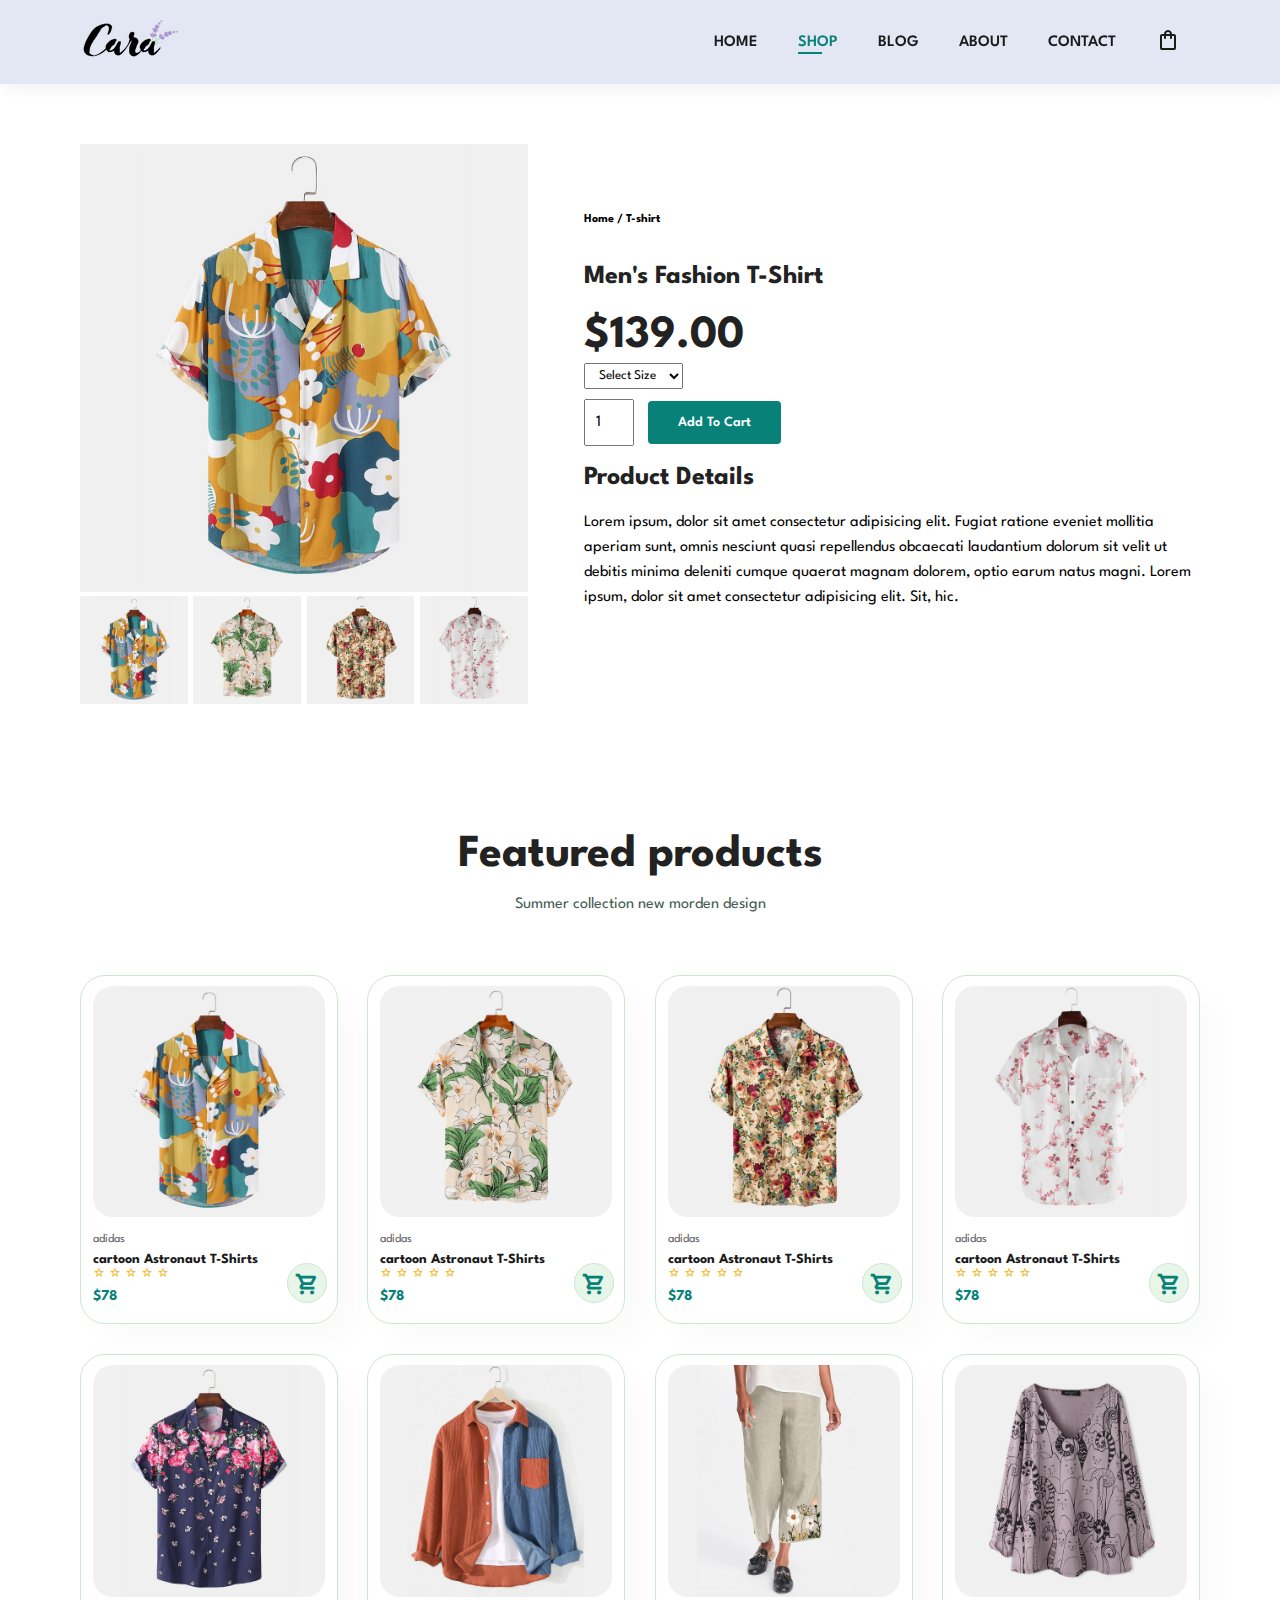
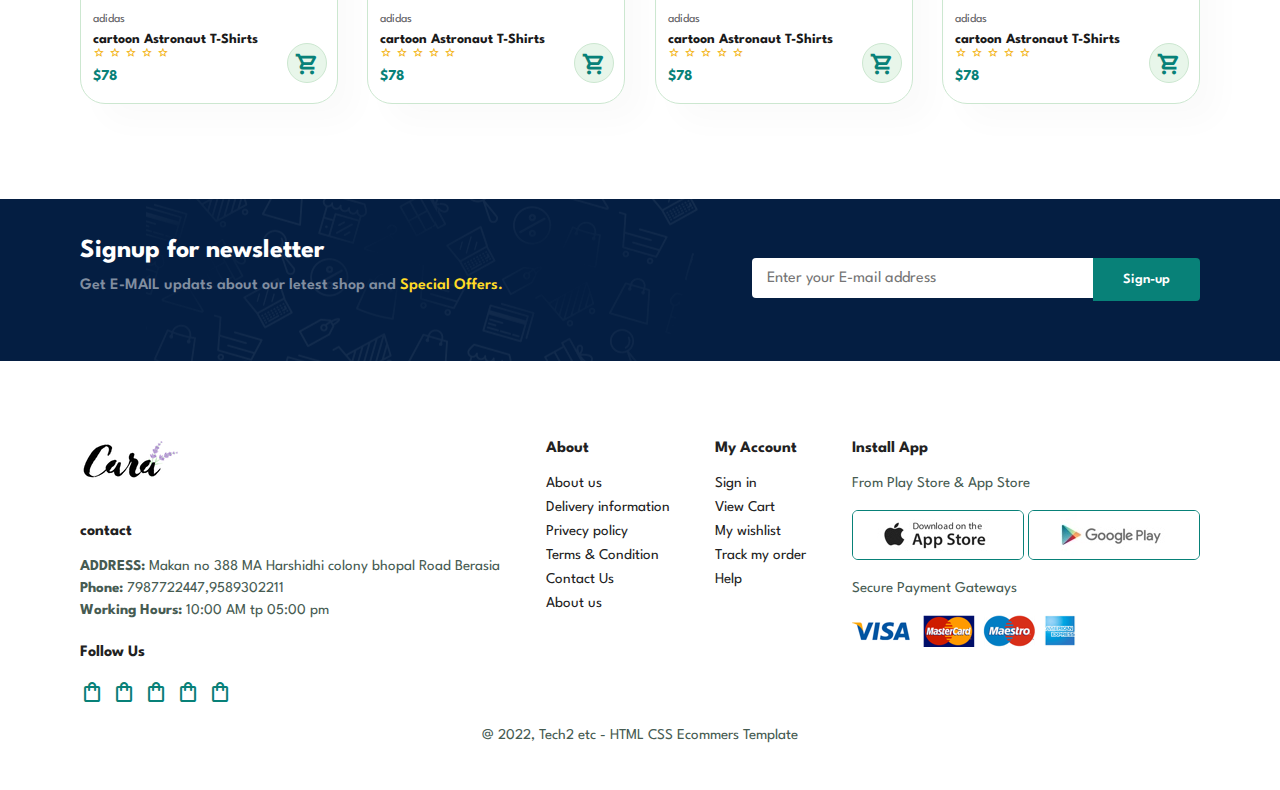
<file: sproduct.html>
<!DOCTYPE html>
<html lang="en">

<head>
    <meta charset="UTF-8">
    <meta http-equiv="X-UA-Compatible" content="IE=edge">
    <meta name="viewport" content="width=device-width, initial-scale=1.0">
    <title>CARA || The E-commerce </title>


    <link rel="stylesheet"
        href="https://fonts.googleapis.com/css2?family=Material+Symbols+Outlined:opsz,wght,FILL,GRAD@48,400,0,0" />


    <link rel="stylesheet" href="responsive.css">
    <link rel="stylesheet" href="style.css">
</head>

<body>
    <!-- NAV BAR -->
    <section id="header">
        <a href="#"><img src="img/logo.png" alt=""></a>

        <div>
            <ul id="navbar">
                <li><a  href="index.html">HOME</a></li>
                <li><a class="active" href="shop.html">SHOP</a></li>
                <li><a href="blog.html">BLOG</a></li>
                <li><a href="about.html">ABOUT</a></li>
                <li><a href="contact.html">CONTACT</a></li>
                <li><a href="cart.html"><span class="material-symbols-outlined">
                            shopping_bag</span></a></li>
            </ul>
        </div>
        <!-- <div id="mobile">
            <span class="material-symbols-outlined">
                menu
                </span>
        </div> -->
        



    </section>

    <section id="prodetels" class="section-p1 section-m1" > 
        <div class="single-pro-image">
            <img src="img/products/f1.jpg" width="100%" id="MainImg" alt="">
        
        <div class="small-img-group">
            <div class="small-img-col">
                <img src="img/products/f1.jpg" width="100%"  class="small-img" alt="">
            </div>
            <div class="small-img-col">
                <img src="img/products/f2.jpg" width="100%"  class="small-img" alt="">
            </div>
            <div class="small-img-col">
                <img src="img/products/f3.jpg" width="100%"  class="small-img" alt="">
            </div>
            <div class="small-img-col">
                <img src="img/products/f4.jpg" width="100%"  class="small-img" alt="">
            </div>
        </div>
        </div>
        <div class="single-pro-details">
            <h6>Home / T-shirt</h6>
            <h4>Men's Fashion T-Shirt</h4>
            <h2>$139.00</h2>
            <select>
                <option>Select Size</option>
                <option>S</option>
                <option>M</option>
                <option>L</option>
                <option>XL</option>
                <option>XXL</option>
                <option>XXXL</option>
            </select>
            <input type="number" value="1">
            <button class="normal">Add To Cart</button>
            <h4>Product Details</h4>
            <span>Lorem ipsum, dolor sit amet consectetur adipisicing elit. Fugiat ratione eveniet mollitia aperiam sunt, omnis nesciunt quasi repellendus obcaecati laudantium dolorum sit velit ut debitis minima deleniti cumque quaerat magnam dolorem, optio earum natus magni. Lorem ipsum, dolor sit amet consectetur adipisicing elit. Sit, hic.</span>

        </div>
        
    </section>
    <section id="product1" class="section-p1">
        <h2>Featured products</h2>
        <p>Summer collection new morden design</p>
        <div class="pro-container ">
            <div class="pro" >
                <img src="img/products/f1.jpg" alt="">
                <div class="des">
                    <span>adidas</span>
                    <h5>cartoon Astronaut T-Shirts</h5>
                    <div class="stars">
                        <span class="material-symbols-outlined">
                            star
                        </span>
                        <span class="material-symbols-outlined">
                            star
                        </span>
                        <span class="material-symbols-outlined">
                            star
                        </span>
                        <span class="material-symbols-outlined">
                            star
                        </span>
                        <span class="material-symbols-outlined">
                            star
                        </span>
                    </div>
                    <h4>$78</h4>
                </div>
                <a href="#"><span class="material-symbols-outlined cart">
                        shopping_cart
                    </span></a>
            </div>
            <div class="pro">
                <img src="img/products/f2.jpg" alt="">
                <div class="des">
                    <span>adidas</span>
                    <h5>cartoon Astronaut T-Shirts</h5>
                    <div class="stars">
                        <span class="material-symbols-outlined">
                            star
                        </span>
                        <span class="material-symbols-outlined">
                            star
                        </span>
                        <span class="material-symbols-outlined">
                            star
                        </span>
                        <span class="material-symbols-outlined">
                            star
                        </span>
                        <span class="material-symbols-outlined">
                            star
                        </span>
                    </div>
                    <h4>$78</h4>
                </div>
                <a href="#"><span class="material-symbols-outlined cart">
                        shopping_cart
                    </span></a>
            </div>
            <div class="pro">
                <img src="img/products/f3.jpg" alt="">
                <div class="des">
                    <span>adidas</span>
                    <h5>cartoon Astronaut T-Shirts</h5>
                    <div class="stars">
                        <span class="material-symbols-outlined">
                            star
                        </span>
                        <span class="material-symbols-outlined">
                            star
                        </span>
                        <span class="material-symbols-outlined">
                            star
                        </span>
                        <span class="material-symbols-outlined">
                            star
                        </span>
                        <span class="material-symbols-outlined">
                            star
                        </span>
                    </div>
                    <h4>$78</h4>
                </div>
                <a href="#"><span class="material-symbols-outlined cart">
                        shopping_cart
                    </span></a>
            </div>
            <div class="pro">
                <img src="img/products/f4.jpg" alt="">
                <div class="des">
                    <span>adidas</span>
                    <h5>cartoon Astronaut T-Shirts</h5>
                    <div class="stars">
                        <span class="material-symbols-outlined">
                            star
                        </span>
                        <span class="material-symbols-outlined">
                            star
                        </span>
                        <span class="material-symbols-outlined">
                            star
                        </span>
                        <span class="material-symbols-outlined">
                            star
                        </span>
                        <span class="material-symbols-outlined">
                            star
                        </span>
                    </div>
                    <h4>$78</h4>
                </div>
                <a href="#"><span class="material-symbols-outlined cart">
                        shopping_cart
                    </span></a>
            </div>
            <div class="pro">
                <img src="img/products/f5.jpg" alt="">
                <div class="des">
                    <span>adidas</span>
                    <h5>cartoon Astronaut T-Shirts</h5>
                    <div class="stars">
                        <span class="material-symbols-outlined">
                            star
                        </span>
                        <span class="material-symbols-outlined">
                            star
                        </span>
                        <span class="material-symbols-outlined">
                            star
                        </span>
                        <span class="material-symbols-outlined">
                            star
                        </span>
                        <span class="material-symbols-outlined">
                            star
                        </span>
                    </div>
                    <h4>$78</h4>
                </div>
                <a href="#"><span class="material-symbols-outlined cart">
                        shopping_cart
                    </span></a>
            </div>
            <div class="pro">
                <img src="img/products/f6.jpg" alt="">
                <div class="des">
                    <span>adidas</span>
                    <h5>cartoon Astronaut T-Shirts</h5>
                    <div class="stars">
                        <span class="material-symbols-outlined">
                            star
                        </span>
                        <span class="material-symbols-outlined">
                            star
                        </span>
                        <span class="material-symbols-outlined">
                            star
                        </span>
                        <span class="material-symbols-outlined">
                            star
                        </span>
                        <span class="material-symbols-outlined">
                            star
                        </span>
                    </div>
                    <h4>$78</h4>
                </div>
                <a href="#"><span class="material-symbols-outlined cart">
                        shopping_cart
                    </span></a>
            </div>
            <div class="pro">
                <img src="img/products/f7.jpg" alt="">
                <div class="des">
                    <span>adidas</span>
                    <h5>cartoon Astronaut T-Shirts</h5>
                    <div class="stars">
                        <span class="material-symbols-outlined">
                            star
                        </span>
                        <span class="material-symbols-outlined">
                            star
                        </span>
                        <span class="material-symbols-outlined">
                            star
                        </span>
                        <span class="material-symbols-outlined">
                            star
                        </span>
                        <span class="material-symbols-outlined">
                            star
                        </span>
                    </div>
                    <h4>$78</h4>
                </div>
                <a href="#"><span class="material-symbols-outlined cart">
                        shopping_cart
                    </span></a>
            </div>
            <div class="pro">
                <img src="img/products/f8.jpg" alt="">
                <div class="des">
                    <span>adidas</span>
                    <h5>cartoon Astronaut T-Shirts</h5>
                    <div class="stars">
                        <span class="material-symbols-outlined">
                            star
                        </span>
                        <span class="material-symbols-outlined">
                            star
                        </span>
                        <span class="material-symbols-outlined">
                            star
                        </span>
                        <span class="material-symbols-outlined">
                            star
                        </span>
                        <span class="material-symbols-outlined">
                            star
                        </span>
                    </div>
                    <h4>$78</h4>
                </div>
                <a href="#"><span class="material-symbols-outlined cart">
                        shopping_cart
                    </span></a>
            </div>
        </div>
    </section>
 
    <!-- News latter -->
    <section id="newsletter" class="section-p1 section-m1">
        <div class="newstext">
            <h4>Signup for newsletter</h4>
            <p>Get E-MAIL updats about our letest shop and <span>Special Offers.</span></p>
        </div>
        <div class="form">
            <input type="text" placeholder="Enter your E-mail address ">
            <button class="normal">Sign-up</button>
        </div>
    </section>
    <!-- footer     -->
    <Footer class="section-p1 section-m1">
        <div class="col  ">
            <a href=""><img class="logo" src="img/logo.png" alt=""></a>
            <h4>contact</h4>
            <p><strong>ADDRESS:</strong> Makan no 388 MA Harshidhi colony bhopal Road Berasia</p>
            <p><strong>Phone:</strong> 7987722447,9589302211</p>
            <p><strong>Working Hours:</strong> 10:00 AM tp 05:00 pm</p>
            <div class="follow">
                <h4>Follow Us</h4>
                <div class="icon">
                    <span class="material-symbols-outlined">
                        shopping_bag</span>
                    <span class="material-symbols-outlined">
                        shopping_bag</span>
                    <span class="material-symbols-outlined">
                        shopping_bag</span>
                    <span class="material-symbols-outlined">
                        shopping_bag</span>
                    <span class="material-symbols-outlined">
                        shopping_bag</span>
                </div>
            </div>
        </div>
        <div class="col"> 
            <h4>About</h4>
            <a href="#">About us</a>
            <a href="#">Delivery information</a>
            <a href="#">Privecy policy</a>
            <a href="#">Terms & Condition</a>
            <a href="#">Contact Us</a>
            <a href="#">About us</a>
        </div>
        <div class="col"> 
            <h4>My Account</h4>
            <a href="#">Sign in </a>
            <a href="#">View Cart</a>
            <a href="#">My wishlist</a>
            <a href="#">Track my order</a>
            <a href="#">Help</a>
            
        </div>

        <div class="col install"> 
            <h4>Install App</h4>
            <p>From Play Store &  App Store</p>
            <div class="row">
                <img src="img/pay/app.jpg" alt="">
                <img src="img/pay/play.jpg" alt="">

            </div>
            <p>Secure Payment Gateways</p>
            <img src="img/pay/pay.png" alt="">
        </div>
        <div class="copyright">
            <p>@ 2022, Tech2  etc - HTML CSS Ecommers Template</p>
        </div>
    </Footer>

    <script>
        var MainImg = document.getElementById("MainImg")
        var smallimg = document.getElementsByClassName("small-img")    
        
        smallimg[0].onclick = function() {
        MainImg.src = smallimg[0].src;  
        }
        smallimg[1].onclick = function() {
        MainImg.src = smallimg[1].src;  
        }
        smallimg[2].onclick = function() {
        MainImg.src = smallimg[2].src;  
        }
        smallimg[3].onclick = function() {
        MainImg.src = smallimg[3].src;  
        }
        </script>
</body>

</html>
</file>
<file: responsive.css>
/* media queary start  */

@media (max-width:799px) { 
    #navbar {
        display: flex; 
        flex-direction: column;
        /* justify-content: flex-start; */
        /* align-items: flex-start; */
        position: fixed;
        top: 0px;
        right: -300 px;
        height: 100vh; 
        width: 300px;
        background-color: #E3E6f3; 
        box-shadow: 0 40px 60px rgba(0, 0, 0, 0.1);
        padding: 80px 0 0 10px;
        
        justify-content: center;
         align-items: center;
        
    }
    #navbar li {
        margin-bottom: 30px;
    }
}
</file>
<file: style.css>
@import url('https://fonts.googleapis.com/css2?family=League+Spartan:wght@100;200;300;400;500;600;700;800;900&display=swap');

* {
    margin: 0;
    padding: 0;
    box-sizing: border-box;
    font-family: 'League Spartan', sans-serif;
}

html,
body {
    width: 100%;
    height: 100%;

}

h1 {
    font-size: 50px;
    line-height: 64px;
    color: #222;
}

h2 {
    font-size: 46px;
    line-height: 54px;
    color: #222;
}

h4 {
    font-size: 20px;
    color: #222;
}

h6 {
    font-weight: 700;
    font-size: 12px;
}

p {
    font-size: 16px;
    color: #465b52;
    margin: 15px 0 28PX 0;
}

.section-p1 {
    padding: 40px 80px;
}

.section-m1 {
    margin: 40px 0;
}

button.normal {
    font-size: 14px;
    font-weight: 600;
    padding: 15px 30px;
    color: #000;
    background-color: #fff;
    border-radius: 4px;
    cursor: pointer;
    border: none;
    outline: none;
    transition: 0.2s;
}
button.white{
    font-size: 13px;
    font-weight: 600;
    padding: 11px 18px;
    color: #fff;
    background-color: transparent;
    cursor: pointer;
    border: 1px solid white;
    outline: none;
    transition: 0.2s;
}


/*body {
    100%;
}
*/

/* heder starte  */

#header {
    display: flex;
    justify-content: space-between;
    align-items: center;
    box-shadow: 5px 5px 15px rgba(0, 0, 0, 0.06);
    padding: 20px 80px;
    background-color: #E3E6F3;
    z-index: 999;
    position: sticky;
    top: 0;
    left: 0;
}

#navbar {
    display: flex;
    justify-content: center;
    align-items: center;
}

#navbar li {
    list-style: none;
    padding: 0 20px;
    position: relative;
}

#navbar li a {
    text-decoration: none;
    tab-size: 16px;
    font-weight: 600;
    color: #1a1a1a;
    transition: 0.3s ease;
}

#navbar li a:hover {
    color: #088178;
}

#navbar li .active {
    color: #088178;
}

#navbar li .active::after,
#navbar li a:hover::after {
    content: "";
    position: absolute;
    width: 30%;
    height: 2px;
    background: #088178;
    bottom: -4px;
    left: 20px;
}

/* Home Page */
#hero {
    background-image: url(img/hero4.png);
    height: 90vh;
    width: 100%;
    background-position: top 25% right 0;
    background-size: cover;
    padding: 0 80px;
    display: flex;
    align-items: flex-start;
    justify-content: center;
    flex-direction: column;
}

#hero h4 {
    padding-bottom: 15px;
}

#hero h1 {
    color: #088178;
}

#hero button {
    background-image: url(img/button.png);
    background-color: transparent;
    color: #088178;
    padding: 14px 80px 14px 65px;
    border: 0;
    background-repeat: no-repeat;
    font-weight: 700;
    font-size: 18px;
}
#feature {
    display: flex;
    align-items: center;
    justify-content: space-between;
    flex-wrap: wrap;
}

#feature .fe-box{
    width: 180px;
    text-align: center;
    padding: 25px 15px;
    box-shadow: 20px 20px 34px rgba(0, 0, 0, 0.06);
    border: 1px solid #cce7d0;
    border-radius: 4px;
    margin: 15px 0;
    transition: 0.3 ease;
}
#feature .fe-box:hover{
    box-shadow: 10px 10px 54px rgba(70, 62, 221, 0.1);

}
#feature .fe-box img {
    width: 100%;
    margin-bottom: 10px;
}
#feature .fe-box h6 {
    display: inline-block;
    padding: 9px 8px 6px 8px ;
    line-height: 1;
    border: 4px;
    color: #088178;
    background-color: #fddde4;
}
#feature .fe-box:nth-child(2) h6 {
    background-color: #cdebbc;
}
#feature .fe-box:nth-child(3) h6 {
    background-color: #d1e8f2;
}
#feature .fe-box:nth-child(4) h6{
    background-color: #cdd4f8;
}
#feature .fe-box:nth-child(5) h6{
    background-color: #f6dbf6;
}
#feature .fe-box:nth-child(6) h6{
    background-color: #fff2e5;
}

/* Produt start */
#product1 {
    text-align: center;
}
#product1 .pro {
    width: 23%;
    min-height: 250px;
    padding: 10px 12px;
    border: 1px solid #cce7d0;
    cursor: pointer;
    border-radius: 25px;
    box-shadow: 20px 20px 30px rgba(0, 0, 0, 0.02);
    margin: 15px 0;
    transition: 0.2 ease;
    position: relative;
}

#product1 .pro-container {
    display: flex;
    justify-content: space-between;
    padding-top: 20px;
    flex-wrap: wrap;
}



#product1 .pro:hover{
    box-shadow: 20px 20px 30px rgba(0, 0, 0, 0.06);

}
#product1 .pro img {
    width: 100%;
    border-radius: 20px;
}
#product1 .pro .des{
    text-align: start;
    padding: 10px 0;

}
#product1 .pro .des span{
    color: #606063;
    font-size: 12px;
    
}
#product1 .pro .des h5{
    padding-top: 7px;
    color: #1a1a1a;
    font-size: 14px;
}
#product1 .pro .des .stars span {
    font-size: 12px;
    color: rgb(243,181,25);
    fill: red;
}
#product1 .pro .des h4{
    padding-top: 7px;
    font-size: 15px;
    font-weight: 700;
    color: #088178;
}
#product1 .pro .cart{
    width: 40px;
    height: 40px;
    line-height: 40px;
    border-radius: 50px;
    background-color: #e8f6ea;
    font-weight: 700;
    color: #088178;
    border: 1px solid #cce7d0;
    position: absolute;
    bottom: 20px;
    right: 10px;
}

/* banner start */
#banner {
    display: flex;
    flex-direction: column;
    justify-content: center;
    text-align: center;
    align-items: center;
    background-image: url(img/banner/b2.jpg);
    width: 100%;
    height: 40vh;
    background-size: cover;
    background-position: center;
}
#banner h4 {
    color: #fff;
    font-size: 16px;
}
#banner h2 {
    color: #fff;
    font-size: 30px;
    padding: 10px 0;
}
#banner h2 span {
    color: red;
}
#banner button:hover{
    background-color: #088178;
    color: #fff;
}

/* call to action banner */
#sm-banner{
    display: flex;
    justify-content: space-between;
    flex-wrap: wrap;
}
#sm-banner .banner-box {
    display: flex;
    flex-direction: column;
    justify-content: center;
    align-items: flex-start;
    background-image: url(img/banner/b17.jpg);
    width: 650px;
    height: 50vh;
    background-size: cover;
    background-position: center;
    padding: 30PX;

}
#sm-banner .banner-box2{
    background-image: url(img/banner/b10.jpg);

}
#sm-banner h4{
    color: #fff;
    font-weight:300;
    font-size: 24px;
}
#sm-banner h2{
    color: #fff;
    font-weight:800;
    font-size: 32px;
}
#sm-banner span{
    color: #fff;
    font-weight:500;
    font-size: 18px;
    padding-bottom: 15px;
}
#sm-banner .banner-box:hover button{
    background-color: #088178;
    border: 1px solid #088178;
}
#banner3 {
    display: flex;
    justify-content: space-between;
    flex-wrap: wrap;
    padding: 0  80px;
}

#banner3 .banner-box {
    display: flex;
    flex-direction: column;
    justify-content: center;
    align-items: flex-start;
    background-image: url(img/banner/b7.jpg);
    width: 30%;
    height: 30vh;
    background-size: cover;
    background-position: center;
    padding: 20px;
    margin-bottom: 20px; 

}
#banner3 .banner-box3 {
    background-image: url(img/banner/b4.jpg);
}
#banner3 .banner-box2 {
    background-image: url(img/banner/b18.jpg);
}

#banner3 .banner-box h2 {
    color: #fff;
    font-weight: 900;
    font-size: 26px;
}
#banner3 .banner-box h3 {
    color: #ec554e;
    font-weight: 800;
    font-size: 22px;
}
#newsletter {
    display: flex;
    justify-content: space-between;
    align-items: center;
    flex-wrap: wrap;
    background-image: url(img/banner/b14.png);
    background-repeat: no-repeat;
    background-position: 20% 30%;
    background-color: #041e42;
}
#newsletter h4  {
    font-size: 26px;
    font-weight: 700;
    color: #fff;
}
#newsletter p  {
    font-size: 16px;
    font-weight: 600;
    color: #818ea0;
}
#newsletter p span  {
    color: #ffdb27;
}
#newsletter input {
    height: 3.125vmax;
    padding: 0 1.125VMAX;
    font-size: 16px;
    width: 100%;
    border-radius: 4px;
    border: 1px solid transparent;
    outline: none;
    border-top-right-radius: 0;
    border-bottom-right-radius: 0;
}
#newsletter button {
    background-color: #088178;
    color: #fff;
    white-space: nowrap;
    border-top-left-radius: 0;
    border-bottom-left-radius: 0;

}
#newsletter .form {
    display: flex;
    width: 40%;
}
footer {
    display: flex;
    flex-wrap: wrap;
    justify-content: space-between;
}
footer .col {
    display: flex;
    flex-direction: column;
    align-items : flex-start;
    margin-bottom: 20px;
}
footer .logo {
    margin-bottom: 30px;
}
footer h4 {
    font-size: 16px;
    padding-bottom: 20px;
}
footer p {
    font-size: 15px;
    margin: 0 0 8px 0;
}
footer a {
    font-size: 15px;
    text-decoration: none;
    color: #222;
    margin-bottom: 10px;
    
}
footer .follow {
    margin-top: 20px;

}
footer .follow span {
    color: #088178;
    padding-right: 4px;
    cursor: pointer;

}
footer .follow span:hover , footer a:hover{
    color: #088178;

}
footer .install .row img {
    border: 1px solid #088178;
    border-radius: 6px;
    cursor: pointer;

}
footer .install img {
     margin: 12px 0 17px 0;

}
footer .copyright {
    width: 100%;
    text-align: center;
}

/* SHOP PAGE  */
#page-header {
    background-image: url(img/banner/b1.jpg);
    width: 100%;
    height: 40vh;
    background-size: cover;
    display: flex;
    justify-content: center;
    align-items: center;
    flex-direction: column;
    padding: 14px; 

}
#page-header h2 , #page-header p { 
    color: #fff;
    

}
#pagenation {
    text-align: center;
}

#pagenation a {
    text-decoration: none;
    background-color: #088178;
    padding: 10px 25px;
    border-radius: 4px;
    color: #fff;
    font-weight: 600;
}



/* SINGLE PRODUCT DETAILS  */
#prodetels .single-pro-image {
    width: 40%;
    margin-right: 50px;
   
}
.small-img-group {
    /* width: 40%; */
    display: flex;
    justify-content: space-between;
}
.small-img-col {
    flex-basis: 24%;
    cursor: pointer;

}
#prodetels {
    display: flex;
    justify-content: space-between;
    margin-top: 20px;

}
#prodetels .single-pro-details {
    width: 55%;
    padding-top: 30px;
}
#prodetels .single-pro-details h6 {
    padding:  40px 0 20px 0;
}

#prodetels .single-pro-details h4 {
    font-size: 26px;
    
    margin-top: 20px;
    margin-bottom: 20px;
}
#prodetels .single-pro-details select {
    padding: 5px 10px;
    display: block;
    margin-bottom: 10px;

}
#prodetels .single-pro-details input{
    
    width: 50px;
    height: 47px;
    padding-left: 10px;
    font-size: 16px;
    margin-right: 10px;
    outline: none;
}
#prodetels .single-pro-details button {
    background-color: #088178;
    color: #fff;
}

#prodetels .single-pro-details span{
    line-height: 25px;
}


/* BLOG PAGE */
#page-header .blog-header{

}
</file>
